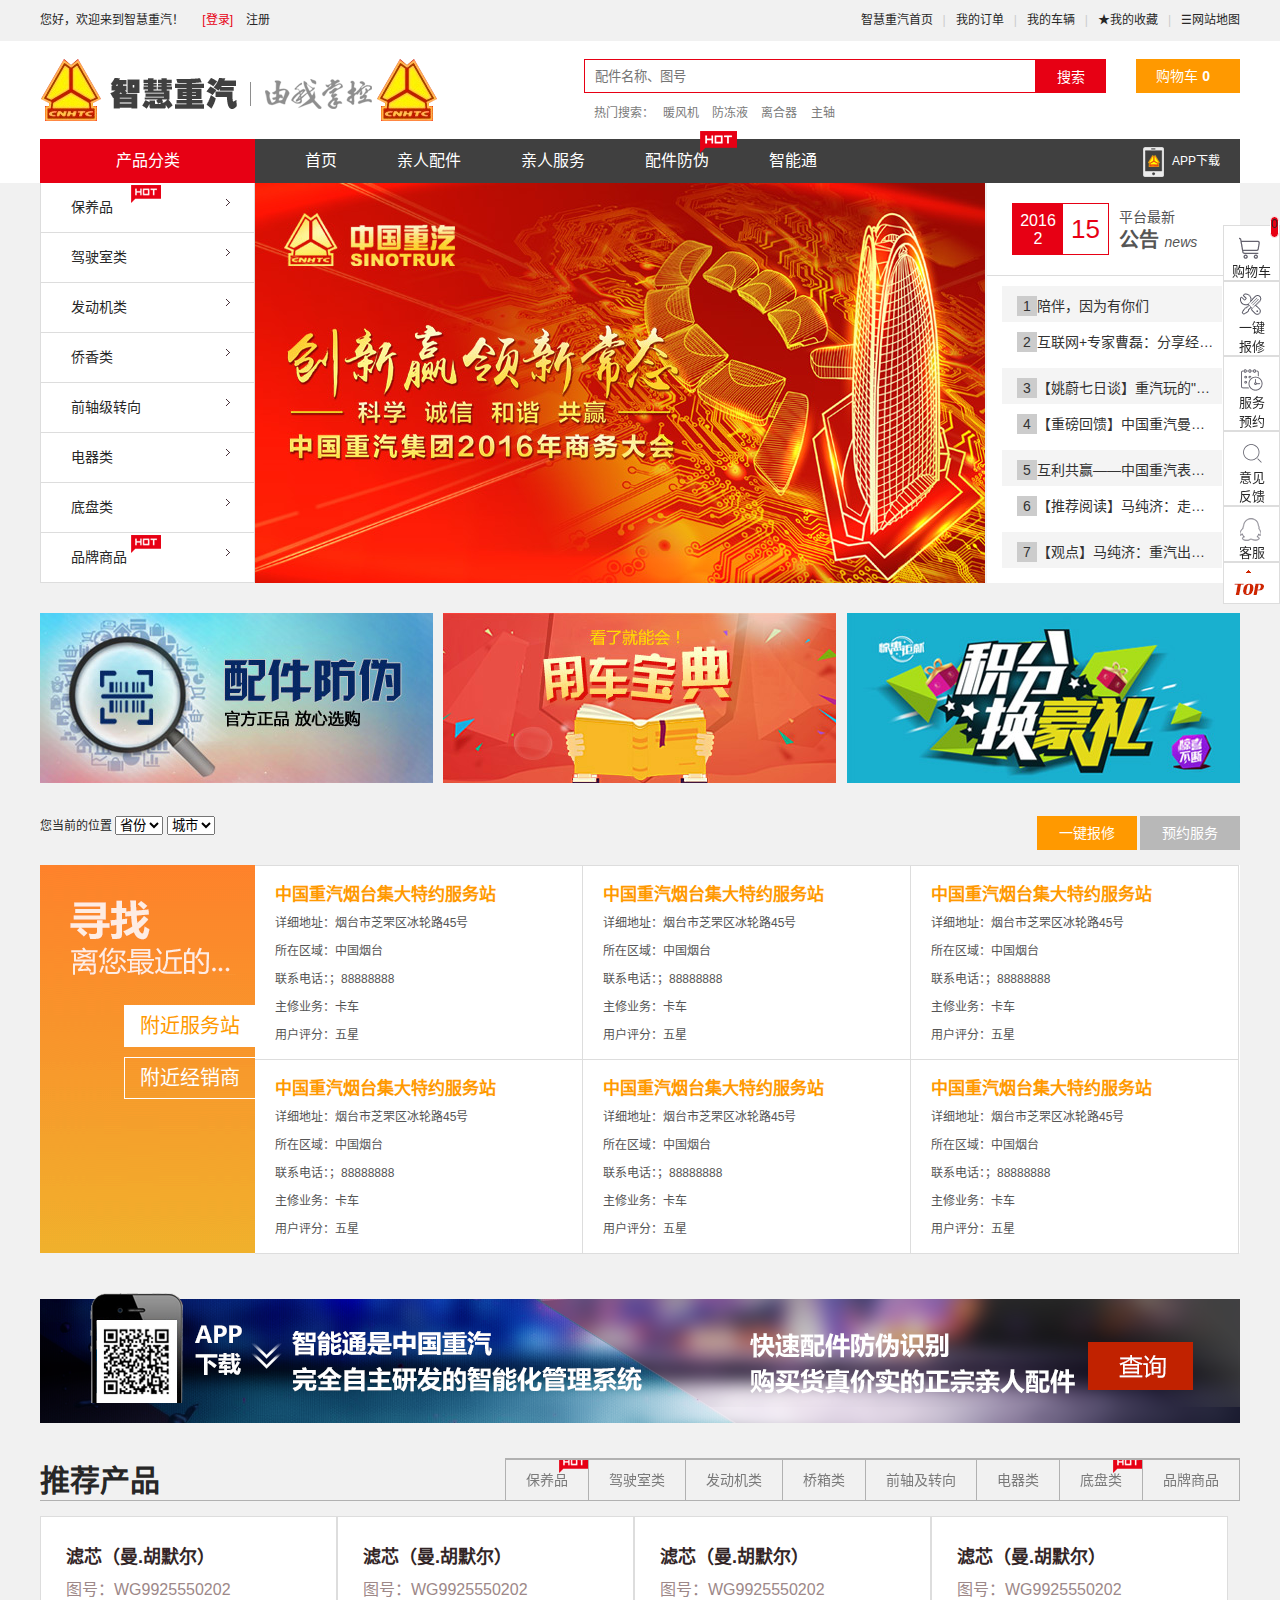
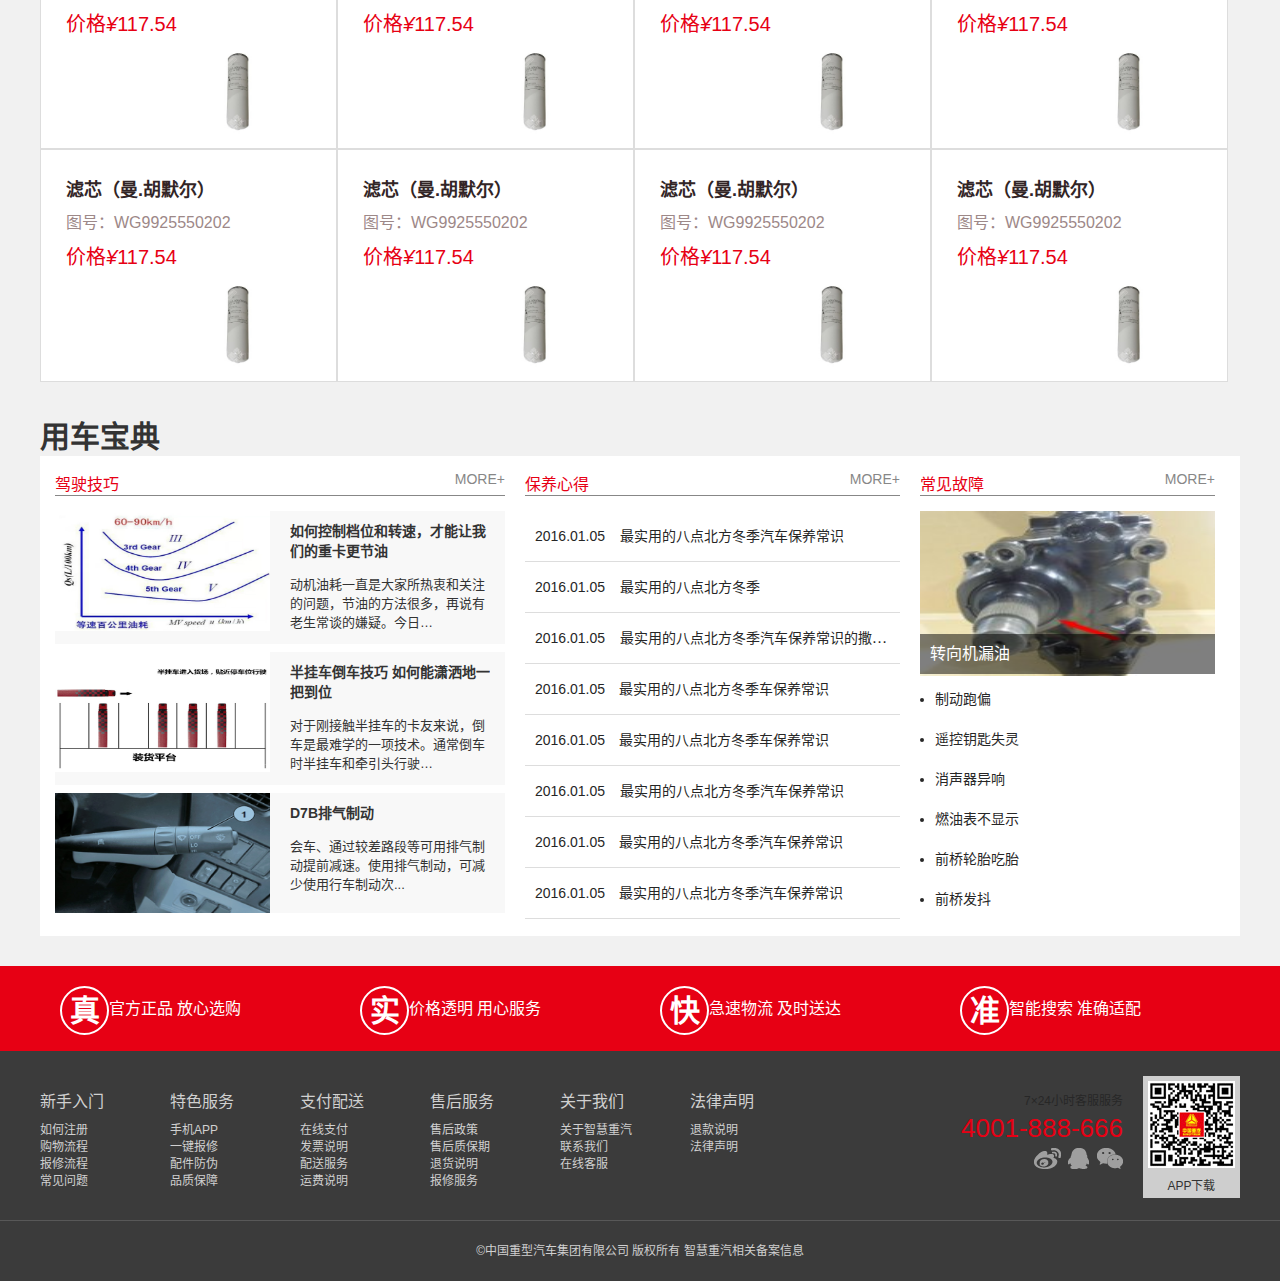
<file: index.html>
<!DOCTYPE html>
<html lang="zh-CN">
<head>
	<meta charset="UTF-8">
	<title>智慧重汽</title>
	<link rel="stylesheet" type="text/css" href="css/style.css">
</head>
<body>
	<div>
		<header id="header">
			<div class="top-bar">
				<div class="wrap-center">
					<div class="top-welcome">
						您好，欢迎来到智慧重汽！
						<!-- 锚点 -->
						<a name="top-maod"></a>
						<a href="登录.html" class="top-login-link">[登录]</a>
						<a href="注册.html" class="top-reg-link">注册</a>
					</div>
					<div class="top-user-nav">
						<ul>
							<li>
								<a href="index.html">智慧重汽首页</a>
							</li>
							<li class="nav-split">|</li>
							<li>
								<a href="#">我的订单</a>
							</li>
							<li class="nav-split">|</li>
							<li>
								<a href="#">我的车辆</a>
							</li>
							<li class="nav-split">|</li>
							<li>
								<a href="#">★我的收藏</a>
							</li>
							<li class="nav-split">|</li>
							<li>
								<a href="#">☰网站地图</a>
							</li>
						</ul>
					</div>	
				</div>
			</div>
			<!-- logo+search -->
			<div class="m-bar">
				<div class="wrap-center m-bar-padding">
					<h1>智慧重汽</h1>
					<div class="top-shopping">
						<a href="#">
							购物车
							<b>0</b>
						</a>
					</div>
					<div class="top-search">
						<div>
							<input type="text" placeholder="配件名称、图号" />
							<input type="button" value="搜索" />
							<div class="clear"></div>
						</div>
						<div class="top-search1">
							热门搜索：
							<a href="#">暖风机</a>
							<a href="#">防冻液</a>
							<a href="#">离合器</a>
							<a href="#">主轴</a>
						</div>
					</div>
					<div class="clear"></div>
				</div>
			</div>
			<!-- 网站导航区 -->
			<div class="b-bar">
				<div class="wrap-center nav-background">
					<div class="product-nav">
						产品分类
					</div>
					<nav>
						<ul>
							<li>
								<a href="index.html">首页</a>
							</li>
							<li>
								<a href="亲人配件.html">亲人配件</a>
							</li>
							<li>
								<a href="#">亲人服务</a>
							</li>
							<li class="hot1">
								<a href="#">
									配件防伪
									<img src="images/hot.png" class="hot1-1">
								</a>
							</li>
							<li>
								<a href="#">智能通</a>
							</li>
						</ul>
					</nav>
					<div class="app-link">
						<a href="#">
							<img src="images/app.png">
							APP下载
						</a>
					</div>
					<div class="clear"></div>
				</div>
			</div>	
		</header>
		<!-- 身体 -->
		<div class="wrap-center">
			<!-- 产品分类、图片轮播、平台新闻 -->
			<div class="main-banner">
				<!-- 产品分类 -->
				<section class="side-product">
					<h1>产品分类</h1>
					<ul>
						<li class="hot2"><a href="保养品.html">
							保养品
							<img src="images/m_hot.png" class="hot2-1">
						</a></li>
						<li><a href="#">驾驶室类</a></li>
						<li><a href="#">发动机类</a></li>
						<li><a href="#">侨香类</a></li>
						<li><a href="#">前轴级转向</a></li>
						<li><a href="#">电器类</a></li>
						<li><a href="#">底盘类</a></li>
						<li class="hot3"><a href="#">
							品牌商品
							<img src="images/m_hot.png" class="hot3-1">
						</a></li>
					</ul>
				</section>
				<!-- 图片轮播 -->
				<div class="banner">
					<div>
						<img src="images/20151201210936_776.jpg">
					</div>
				</div>
				<!-- 平台新闻 -->
				<section class="side-news">
					<h1 class="none">平台公告</h1>
					<div class="wrapper">
						<div class="news-top-date">
							<span class="y-m">
								2016
								<br/>
								2
							</span>
							<span class="d">15</span>
						</div>
						<div class="news-top-lan">
							<span class="t1">
								平台最新
							</span>
							<span class="t2">
								公告
								<em>news</em>
							</span>
						</div>
						<div class="clear"></div>
					</div>
					<div class="news-top-list">
						<ul>
							<li class="a1">
								<a href="#"><span>1</span>陪伴，因为有你们</a>
							</li>
							<li>
								<a href="#"><span>2</span>互联网+专家曹磊：分享经济是下个十年的商业模式</a>
							</li>
							<li class="a1">
								<a href="#"><span>3</span>【姚蔚七日谈】重汽玩的"小把戏"您知道是什么意思吗？“互联网+”之战 只会APP登台！</a>
							</li>
							<li>
								<a href="#"><span>4</span>【重磅回馈】中国重汽曼技术卡车100万公里挑战赛，百万大奖等你拿</a>
							</li>
							<li class="a1">
								<a href="#"><span>5</span>互利共赢——中国重汽表彰2015年度先进营销合作单位（附表彰名单）</a>
							</li>
							<li>
								<a href="#"><span>6</span>【推荐阅读】马纯济：走向全球 铸国之重“汽”</a>
							</li>
							<li class="a1">
								<a href="#"><span>7</span>【观点】马纯济：重汽出口销量占比1/3远不够 未来要过半</a>
							</li>
						</ul>
					</div>
				</section>
				<div class="clear"></div>
			</div>
			<!-- 3张图 -->
			<div class="div-image3">
				<div class="div-image3-1">
					<a href="###"><img src="images/20151217193856_641.jpg"></a>
				</div>
				<div class="div-image3-1">
					<a href="###"><img src="images/20151217193846_822.jpg"></a>
				</div>
				<div class="div-image3-2">
					<a href="###"><img src="images/20151209002939_388.jpg"></a>
				</div>
				<div class="clear"></div>
			</div>
			<!-- 服务站、经销商 -->
			<section class="main-service">
				<h1 class="none">服务站、经销商</h1>
				<div class="top-location">
					<div class="left">
						<span>您当前的位置</span>
						<select>
							<option value="">省份</option>
							<option value="36791"> 山东</option>
						</select>
						<select>
							<option value="">城市</option>
							<option value="">济南</option>
							<option value="">烟台</option>
							<option value="">青岛</option>
							<option value="">潍坊</option>
							<option value=""></option>
							<option value=""></option>
							<option value=""></option>
							<option value=""></option>
							<option value=""></option>
							<option value=""></option>
							<option value=""></option> 
						</select>
					</div>
					<div class="right">
						<a href="#" class="bx">一键报修</a>
						<a href="#" class="yy">预约服务</a>
					</div>
					<div class="clear"></div>
				</div>
				<div class="bottom-service fix">
					<div class="left-tab">
						<ul class="fix"> 
							<li class="cur-tab">附近服务站</li>
							<li>附近经销商</li>
						</ul>
					</div>
					<div class="right-content">
						<div class="tab-service">
							<ul class="fix">
								<li>
									<dl>
										<dt class="title">
											<a href="">中国重汽烟台集大特约服务站</a>
										</dt>
										<dd class="address">详细地址：烟台市芝罘区冰轮路45号</dd>
										<dd>所在区域：中国烟台</dd>
										<dd>联系电话：；88888888</dd>
										<dd>主修业务：卡车</dd>
										<dd>用户评分：五星</dd>
									</dl>
								</li>
								<li>
									<dl>
										<dt class="title">
											<a href="">中国重汽烟台集大特约服务站</a>
										</dt>
										<dd class="address">详细地址：烟台市芝罘区冰轮路45号</dd>
										<dd>所在区域：中国烟台</dd>
										<dd>联系电话：；88888888</dd>
										<dd>主修业务：卡车</dd>
										<dd>用户评分：五星</dd>
									</dl>
								</li>
								<li>
									<dl>
										<dt class="title">
											<a href="">中国重汽烟台集大特约服务站</a>
										</dt>
										<dd class="address">详细地址：烟台市芝罘区冰轮路45号</dd>
										<dd>所在区域：中国烟台</dd>
										<dd>联系电话：；88888888</dd>
										<dd>主修业务：卡车</dd>
										<dd>用户评分：五星</dd>
									</dl>
								</li>
								<li>
									<dl>
										<dt class="title">
											<a href="">中国重汽烟台集大特约服务站</a>
										</dt>
										<dd class="address">详细地址：烟台市芝罘区冰轮路45号</dd>
										<dd>所在区域：中国烟台</dd>
										<dd>联系电话：；88888888</dd>
										<dd>主修业务：卡车</dd>
										<dd>用户评分：五星</dd>
									</dl>
								</li>
								<li>
									<dl>
										<dt class="title">
											<a href="">中国重汽烟台集大特约服务站</a>
										</dt>
										<dd class="address">详细地址：烟台市芝罘区冰轮路45号</dd>
										<dd>所在区域：中国烟台</dd>
										<dd>联系电话：；88888888</dd>
										<dd>主修业务：卡车</dd>
										<dd>用户评分：五星</dd>
									</dl>
								</li>
								<li>
									<dl>
										<dt class="title">
											<a href="">中国重汽烟台集大特约服务站</a>
										</dt>
										<dd class="address">详细地址：烟台市芝罘区冰轮路45号</dd>
										<dd>所在区域：中国烟台</dd>
										<dd>联系电话：；88888888</dd>
										<dd>主修业务：卡车</dd>
										<dd>用户评分：五星</dd>
									</dl>
								</li>
							</ul>
						</div>
						<div class="tab-jxs none"></div>
					</div>
				</div>
				<div style="margin-top: 40px;">
					<a href="#"><img src="images/index_cxban.png"></a>
				</div>
			</section>
			<!-- 推荐产品 -->
			<section class="tuijian">
				<div class="fix tuijian1">
					<h1 class="tuijian1-1">推荐产品</h1>
					<div class="tuijian1-2">
						<ul>
							<li><a href="#">保养品<img src="images/m_hot.png"></a></li>
							<li><a href="#">驾驶室类</a></li>
							<li><a href="#">发动机类</a></li>
							<li><a href="#">桥箱类</a></li>
							<li><a href="#">前轴及转向</a></li>
							<li><a href="#">电器类</a></li>
							<li><a href="#">底盘类<img src="images/m_hot.png"></a></li>
							<li class="tuijian1-2-1"><a href="#">品牌商品</a></li>
						</ul>
					</div>
				</div>
				<div class="tj-list">
					<ul class="fix">
						<li>
							<a href="#">
								<dl>
									<dd class="dd1"><span>滤芯（曼.胡默尔）</span></dd>
									<dd class="dd2">图号：WG9925550202</dd>
									<dd class="dd3">价格<em>¥</em>117.54</dd>
									<dt>
										<img src="images/wg9925550202-0.jpg">
									</dt>
								</dl>
							</a>
						</li>
						<li>
							<a href="#">
								<dl>
									<dd class="dd1"><span>滤芯（曼.胡默尔）</span></dd>
									<dd class="dd2">图号：WG9925550202</dd>
									<dd class="dd3">价格<em>¥</em>117.54</dd>
									<dt>
										<img src="images/wg9925550202-0.jpg">
									</dt>
								</dl>
							</a>
						</li>
						<li>
							<a href="#">
								<dl>
									<dd class="dd1"><span>滤芯（曼.胡默尔）</span></dd>
									<dd class="dd2">图号：WG9925550202</dd>
									<dd class="dd3">价格<em>¥</em>117.54</dd>
									<dt>
										<img src="images/wg9925550202-0.jpg">
									</dt>
								</dl>
							</a>
						</li>
						<li>
							<a href="#">
								<dl>
									<dd class="dd1"><span>滤芯（曼.胡默尔）</span></dd>
									<dd class="dd2">图号：WG9925550202</dd>
									<dd class="dd3">价格<em>¥</em>117.54</dd>
									<dt>
										<img src="images/wg9925550202-0.jpg">
									</dt>
								</dl>
							</a>
						</li>
						<li>
							<a href="#">
								<dl>
									<dd class="dd1"><span>滤芯（曼.胡默尔）</span></dd>
									<dd class="dd2">图号：WG9925550202</dd>
									<dd class="dd3">价格<em>¥</em>117.54</dd>
									<dt>
										<img src="images/wg9925550202-0.jpg">
									</dt>
								</dl>
							</a>
						</li>
						<li>
							<a href="#">
								<dl>
									<dd class="dd1"><span>滤芯（曼.胡默尔）</span></dd>
									<dd class="dd2">图号：WG9925550202</dd>
									<dd class="dd3">价格<em>¥</em>117.54</dd>
									<dt>
										<img src="images/wg9925550202-0.jpg">
									</dt>
								</dl>
							</a>
						</li>
						<li>
							<a href="#">
								<dl>
									<dd class="dd1"><span>滤芯（曼.胡默尔）</span></dd>
									<dd class="dd2">图号：WG9925550202</dd>
									<dd class="dd3">价格<em>¥</em>117.54</dd>
									<dt>
										<img src="images/wg9925550202-0.jpg">
									</dt>
								</dl>
							</a>
						</li>
						<li>
							<a href="#">
								<dl>
									<dd class="dd1"><span>滤芯（曼.胡默尔）</span></dd>
									<dd class="dd2">图号：WG9925550202</dd>
									<dd class="dd3">价格<em>¥</em>117.54</dd>
									<dt>
										<img src="images/wg9925550202-0.jpg">
									</dt>
								</dl>
							</a>
						</li>
					</ul>
				</div>
			</section>
			<!-- 用车宝典 -->
			<section class="main-bd">
					<h1><a href="#">用车宝典</a></h1>
					<div class="fix bd-bg">
						<div class="col1">
							<div class="fix title">
								<span>
									<a href="#" class="first">驾驶技巧</a>
								</span>
								<span>
									<a href="#" class="more">MORE+</a>
								</span>
							</div>
							<div class="col-list">
								<ul>
									<li>
										<a href="#">
											<figure>
												<img src="images/20160303150237_666.jpg">
												<figcaption>
													<h2>如何控制档位和转速，才能让我们的重卡更节油</h2>
													<p>动机油耗一直是大家所热衷和关注的问题，节油的方法很多，再说有老生常谈的嫌疑。今日…</p>
												</figcaption>
											</figure>
										</a>
									</li>
									<li>
										<a href="#">
											<figure>
												<img src="images/20160303145626_168.jpg">
												<figcaption>
													<h2>半挂车倒车技巧 如何能潇洒地一把到位</h2>
													<p>对于刚接触半挂车的卡友来说，倒车是最难学的一项技术。通常倒车时半挂车和牵引头行驶…</p>
												</figcaption>
											</figure>
										</a>
									</li>
									<li>
										<a href="#">
											<figure>
												<img src="images/20160303145439_225.jpg">
												<figcaption>
													<h2>D7B排气制动 </h2>
													<p>会车、通过较差路段等可用排气制动提前减速。使用排气制动，可减少使用行车制动次...</p>
												</figcaption>
											</figure>
										</a>
									</li>
								</ul>
							</div>
						</div>
						<div class="col2">
							<div class="col2-1 fix">
								<span>
									<a href="#" class="col2-2">保养心得</a>
								</span>
								<span>
									<a href="#" class="col2-3">MORE+</a>
								</span>
							</div>
							<ul>	
								<li>
									<a href="">
										<span>2016.01.05</span>
										<span>最实用的八点北方冬季汽车保养常识</span>
									</a>
								</li>
								<li>
									<a href="">
										<span>2016.01.05</span> 
										<span>最实用的八点北方冬季<span>
									</a>
								</li>
								<li>
									<a href="">
										<span>2016.01.05</span>
								 		<span>最实用的八点北方冬季汽车保养常识的撒打算打算</span>
									</a>
								 </li>
								<li>
									<a href="">
										<span>2016.01.05 </span>
										<span>最实用的八点北方冬季车保养常识</span>
									</a>
								</li>
								<li>
									<a href="">
										<span>2016.01.05 </span>
										<span>最实用的八点北方冬季车保养常识</span>
									</a>
								</li>
								<li>
									<a href="">
										<span>2016.01.05</span> 
										<span>最实用的八点北方冬季汽车保养常识</span>
									</a>
								</li>
								<li>
									<a href="">
										<span>2016.01.05 </span>
										<span>最实用的八点北方冬季汽车保养常识</span>
									</a>
								</li>
								<li>
									<a href="">
										<span>2016.01.05 </span>
										<span>最实用的八点北方冬季汽车保养常识</span>
									</a>
								</li>
							</ul>
						</div>
						<div class="col3">
							<div class="fix col3-1">
								<span>
									<a href="#" class="col3-2">常见故障</a>
								</span>
								<span>
									<a href="#" class="col3-3">MORE+</a>
								</span>
							</div>
							<div>
								<div class="col3-4">
									<img src="images/20160303101658_565.jpg" class="img">
									<div class="col3-5">转向机漏油</div>
								</div>
								<ul>
									<li>
										<a href="#">制动跑偏</a>
									</li>
									<li>
										<a href="#">遥控钥匙失灵</a>
									</li>
									<li>
										<a href="#">消声器异响</a>
									</li>
									<li>
										<a href="#">燃油表不显示</a>
									</li>
									<li>
										<a href="#">前桥轮胎吃胎</a>
									</li>
									<li>
										<a href="#">前桥发抖</a>
									</li>
								</ul>
							</div>
						</div>
					</div>
			</section>
		</div>
		<footer id="footer">
			<div class="footer-top1 wrap-center">
				<div class="footer-top1-1">
					<ul>
						<li>
							<span>真</span>
							官方正品&nbsp;放心选购
						</li>
						<li>
							<span>实</span>
							价格透明&nbsp;用心服务
						</li>
						<li>
							<span>快</span>
							急速物流&nbsp;及时送达
						</li>
						<li>
							<span>准</span>
							智能搜索&nbsp;准确适配
						</li>
					</ul>
				</div>
			</div>
			<div class="foot-center">
				<div class="wrap-center">
					<div class="foot-left">
		                <dl>
		                    <dt>
		                        <a href="#" target="_blank">新手入门</a>
		                    </dt>
		                    <dd>
		                        <a href="#" target="_blank">如何注册</a>
		                    </dd>
		                    <dd>
		                        <a href="#" target="_blank">购物流程</a>
		                    </dd>
		                    <dd>
		                        <a href="#" target="_blank">报修流程</a>
		                    </dd>
		                    <dd>
		                        <a href="#" target="_blank">常见问题</a>
		                    </dd>
		                </dl>
		                <dl>
		                    <dt>
		                        <a href="#" target="_blank">特色服务</a>
		                    </dt>
		                    <dd>
		                        <a href="#" target="_blank">手机APP</a>
		                    </dd>
		                    <dd>
		                        <a href="#" target="_blank">一键报修</a>
		                    </dd>
		                    <dd>
		                        <a href="#" target="_blank">配件防伪</a>
		                    </dd>
		                    <dd>
		                        <a href="#" target="_blank">品质保障</a>
		                    </dd>
		                </dl>
		                <dl>
		                    <dt>
		                        <a href="#" target="_blank">支付配送</a>
		                    </dt>
		                    <dd>
		                        <a href="/#" target="_blank">在线支付</a>
		                    </dd>
		                    <dd>
		                        <a href="#" target="_blank">发票说明</a>
		                    </dd>
		                    <dd>
		                        <a href="#" target="_blank">配送服务</a>
		                    </dd>
		                    <dd>
		                        <a href="#" target="_blank">运费说明</a>
		                    </dd>
		                </dl>
		                <dl>
		                    <dt>
		                        <a href="#" target="_blank">售后服务</a>
		                    </dt>
		                    <dd>
		                        <a href="#" target="_blank">售后政策</a>
		                    </dd>
		                    <dd>
		                        <a href="#" target="_blank">售后质保期</a>
		                    </dd>
		                    <dd>
		                        <a href="#" target="_blank">退货说明</a>
		                    </dd>
		                    <dd>
		                        <a href="#" target="_blank">报修服务</a>
		                    </dd>
		                </dl>
		                <dl>
		                    <dt>
		                        <a href="#" target="_blank">关于我们</a>
		                    </dt>
		                    <dd>
		                        <a href="#" target="_blank">关于智慧重汽</a>
		                    </dd>
		                    <dd>
		                        <a href="#" target="_blank">联系我们</a>
		                    </dd>
		                    <dd>
		                        <a href="#" target="_blank">在线客服</a>
		                    </dd>
		                </dl>
		                <dl>
		                    <dt>
		                        <a href="#" target="_blank">法律声明</a>
		                    </dt>
		                    <dd>
		                        <a href="#" target="_blank">退款说明</a>
		                    </dd>
		                    <dd>
		                        <a href="#" target="_blank">法律声明</a>
		                    </dd>
		                </dl>
	            	</div>
	            	 <figure class="foot-right">
		            		<img src="images/20151202173651_582.jpg">
		            		<figcaption>APP下载</figcaption>
		            </figure>
		            <div class="foot-link">
		             	<div class="yy-title">7×24小时客服服务</div>
		            	<div class="foth-tel">4001-888-666</div>
		            	<div class="qq">
		            		<a href="#">
		            			<img src="images/share_ico.png"></div>
		            		</a>
		            </div> 
		            <div class="clear"></div>
				</div>
			</div>
			<div class="foot-bottom">
				<div class="wrap-center">
					<a href="#">©中国重型汽车集团有限公司</a>
	        	 	版权所有 智慧重汽相关备案信息
				</div>
			</div>
		</footer>
	</div>
	<div class="fixed-right">
		<ul>
			<li>
				<a href="#">
					<div class="shopping-1">0</div>
					<span class="shopping"></span>
					<b>购物车</b>
				</a>
			</li>
			<li>
				<a href="">
					<span class="bx"></span>
					<b>一键<br/>报修</b>
				</a>
			</li>
			<li>
				<a href="#">
					<span class="yy"></span>
					<b>服务<br/>预约</b>
				</a>
			</li>
			<li>
				<a href="#">
					<span class="yj"></span>
					<b>意见<br/>反馈</b>
				</a>
			</li>
			<li>
				<a href="#">
					<span class="kf"></span>
					<b>客服</b>
				</a>
			</li>
			<li class="hover1">
				<a href="#top-maod">
						<div class="top"></div>
				</a>
			</li>
		</ul>
	</div>
</body>
</html>
</file>
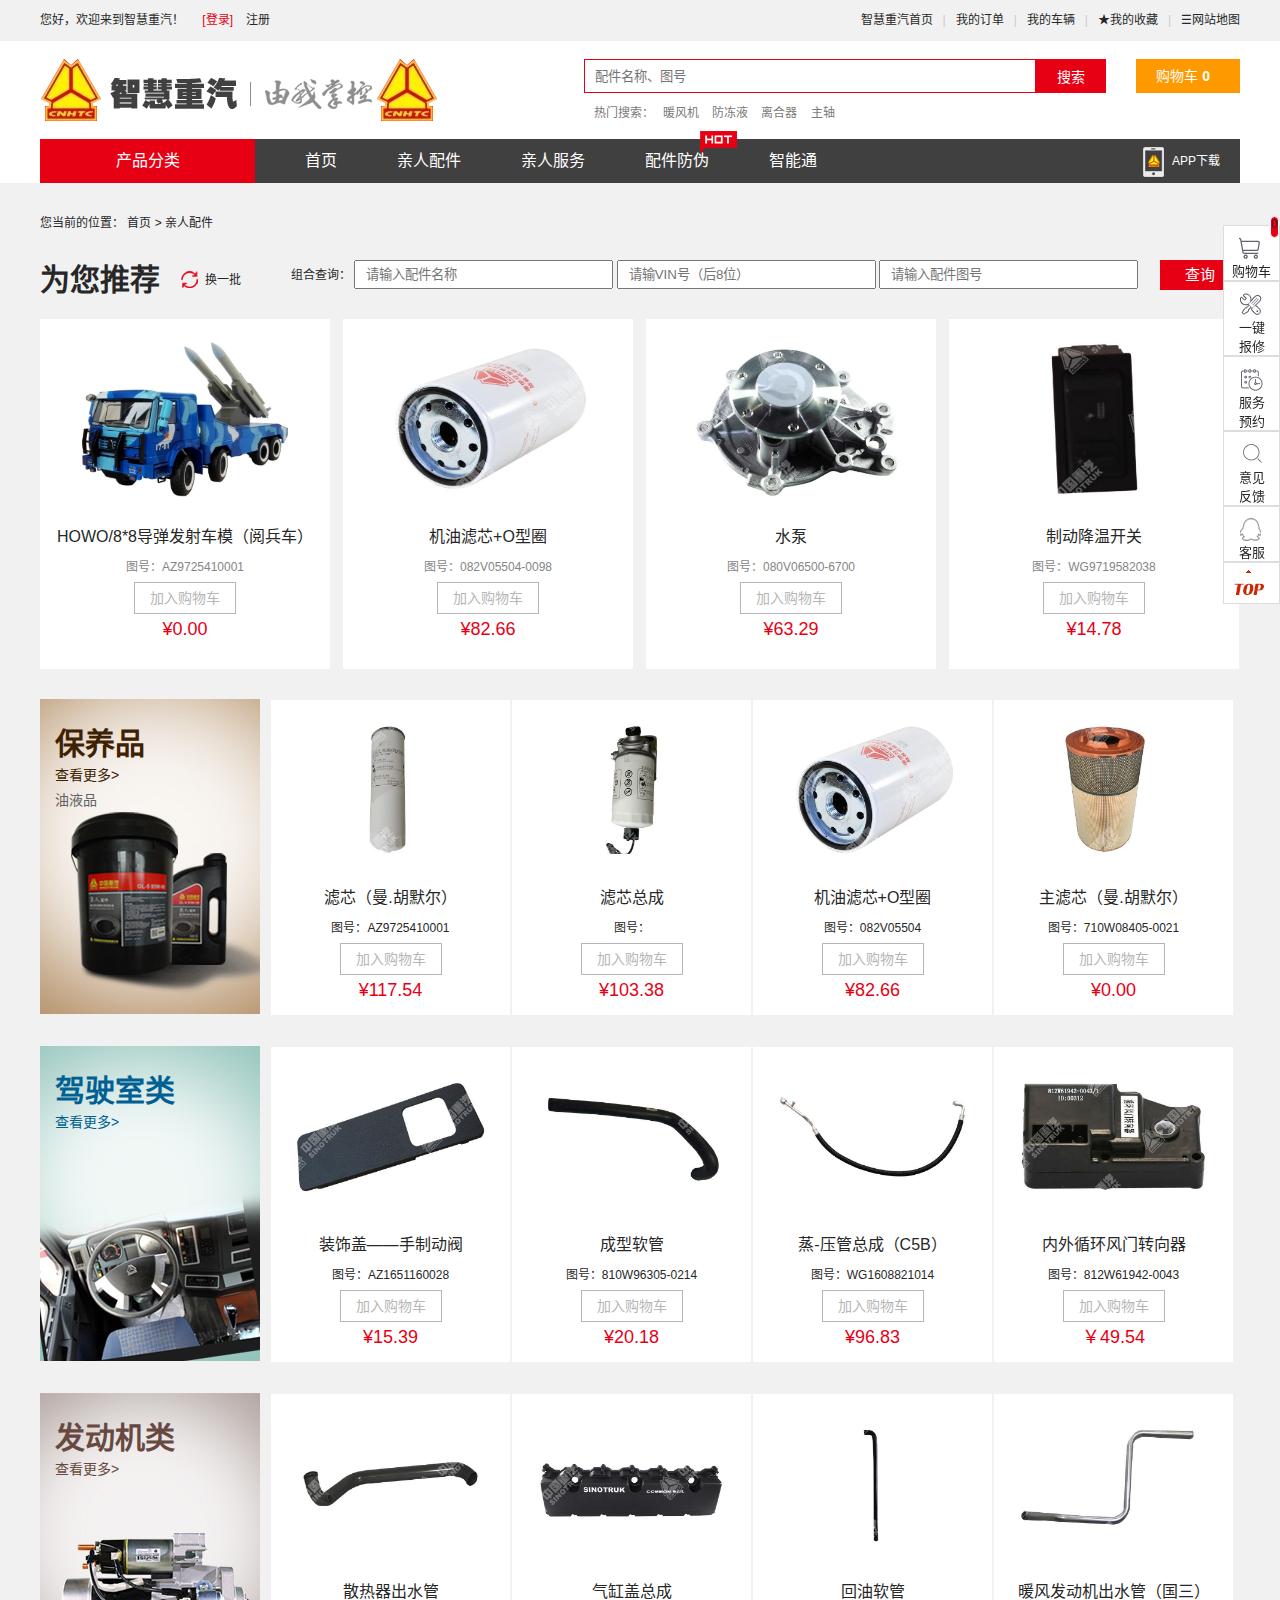
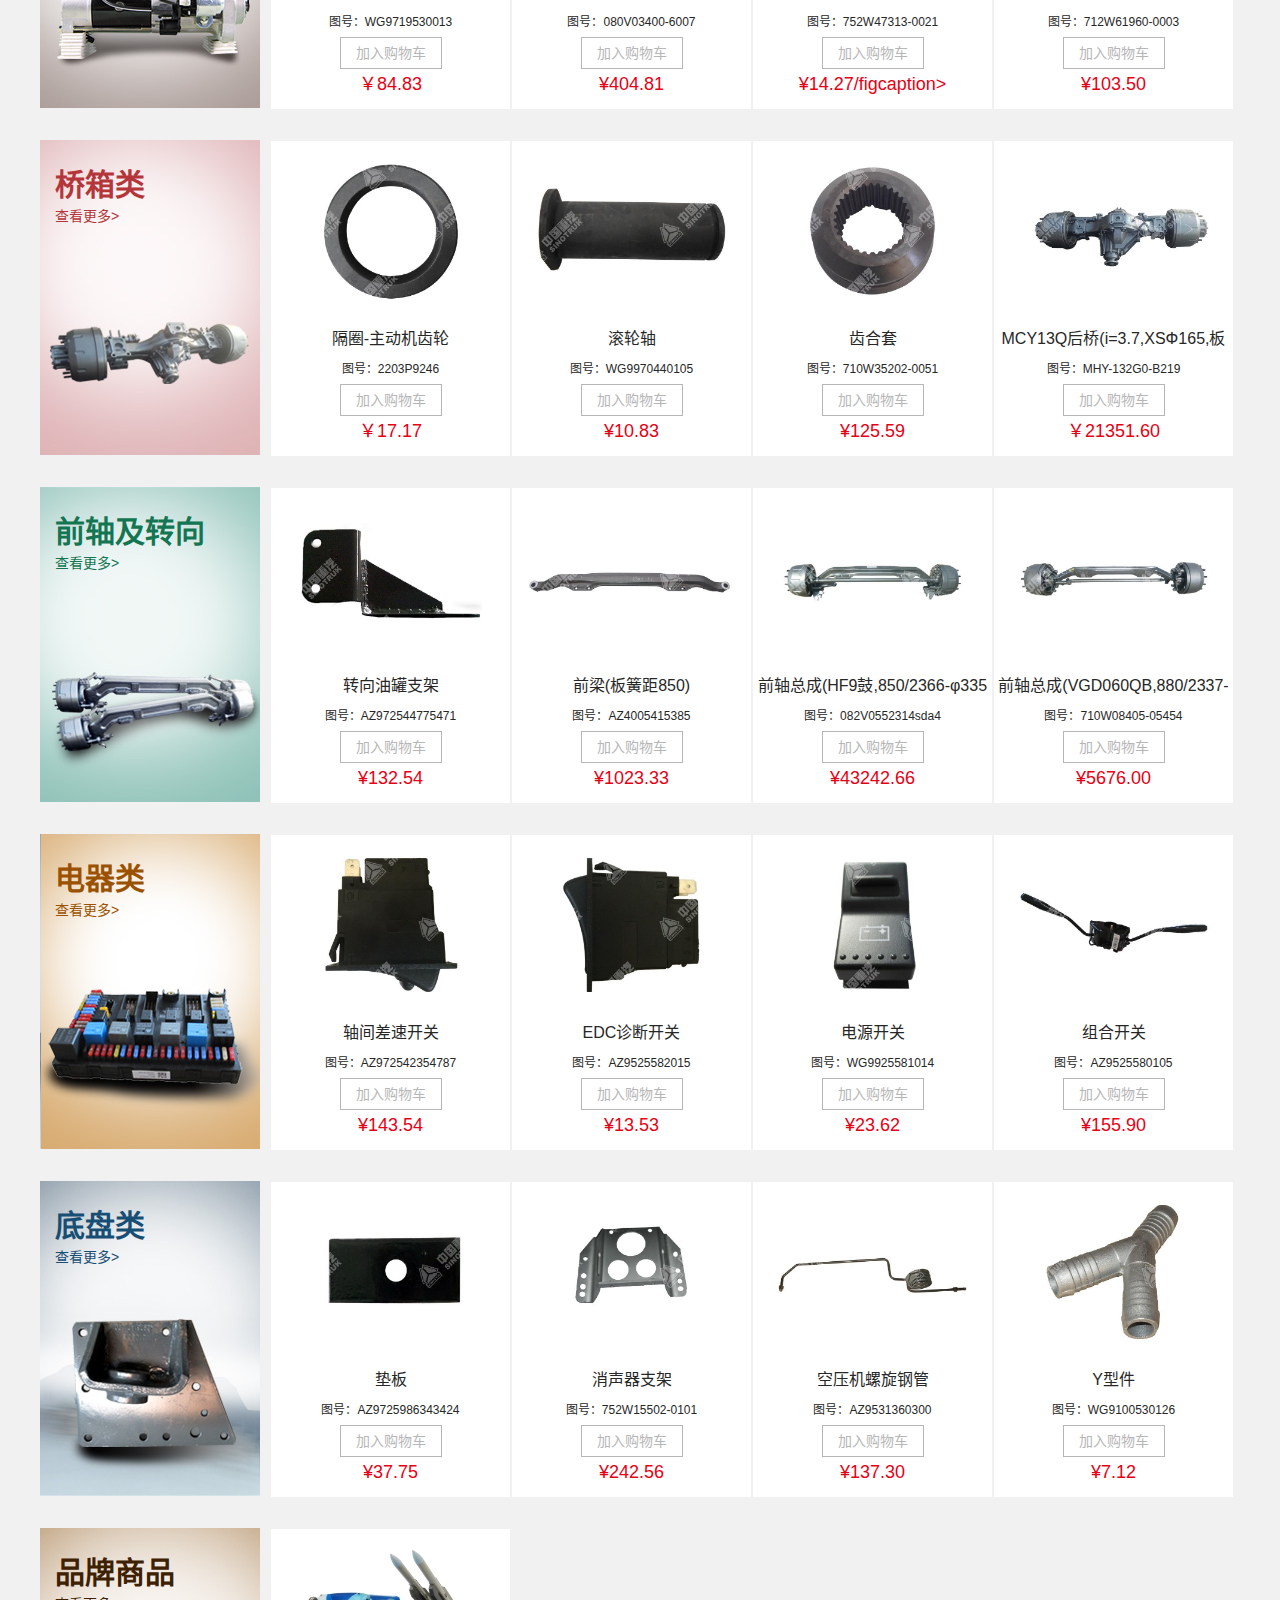
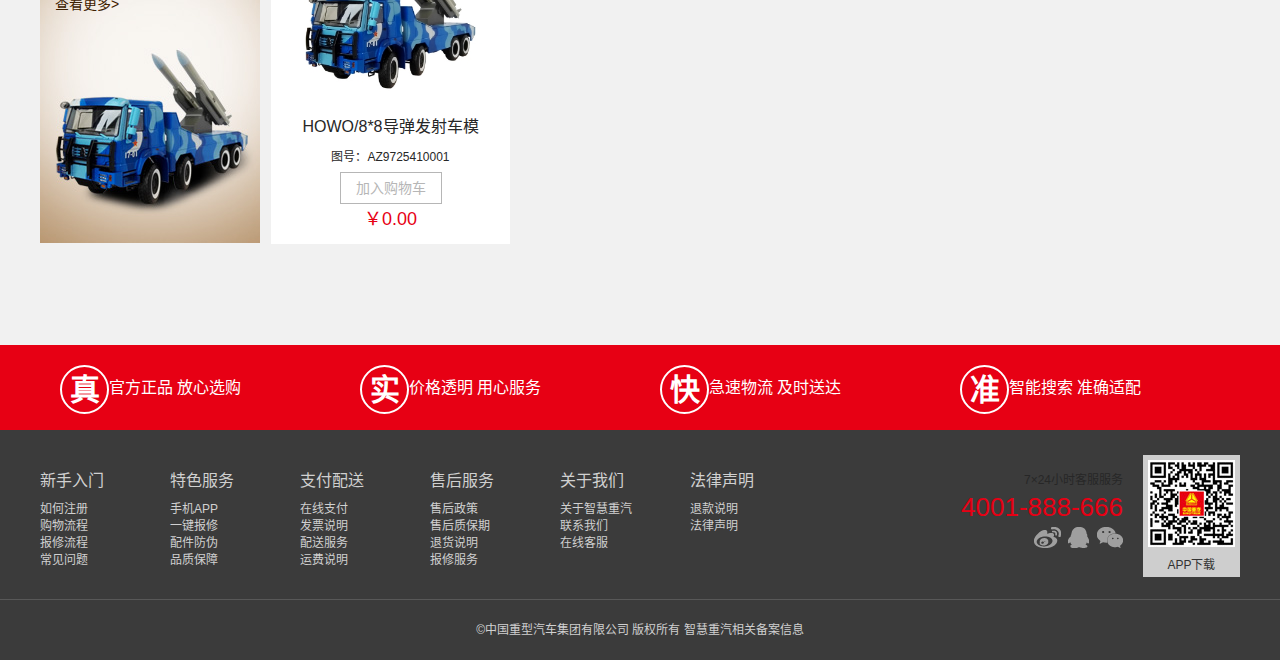
<file: 亲人配件.html>
<!DOCTYPE html>
<html lang="zh-CN">
<head>
	<meta charset="UTF-8">
	<title>亲人配件</title>
	<link rel="stylesheet" type="text/css" href="css/亲人配件.css">
	<!-- <link rel="icon" type="image/x-icon" href="E:/课堂/项目/images/QQ图片20151231140808.gif"> -->
</head>
<body>
	<div>
		<!-- 头部 -->
		<header id="header">
			<div class="top-bar">
				<div class="wrap-center">
					<div class="top-welcome">
						您好，欢迎来到智慧重汽！
						<!-- 锚点 -->
						<a name="top-maod"></a>
						<a href="登录.html" class="top-login-link">[登录]</a>
						<a href="注册.html" class="top-reg-link">注册</a>
					</div>
					<div class="top-user-nav">
						<ul>
							<li>
								<a href="index.html">智慧重汽首页</a>
							</li>
							<li class="nav-split">|</li>
							<li>
								<a href="#">我的订单</a>
							</li>
							<li class="nav-split">|</li>
							<li>
								<a href="#">我的车辆</a>
							</li>
							<li class="nav-split">|</li>
							<li>
								<a href="#">★我的收藏</a>
							</li>
							<li class="nav-split">|</li>
							<li>
								<a href="#">☰网站地图</a>
							</li>
						</ul>
					</div>	
				</div>
			</div>
			<!-- logo+search -->
			<div class="m-bar">
				<div class="wrap-center m-bar-padding">
					<h1>智慧重汽</h1>
					<div class="top-shopping">
						<a href="#">
							购物车
							<b>0</b>
						</a>
					</div>
					<div class="top-search">
						<div>
							<input type="text" placeholder="配件名称、图号" />
							<input type="button" value="搜索" />
							<div class="clear"></div>
						</div>
						<div class="top-search1">
							热门搜索：
							<a href="#">暖风机</a>
							<a href="#">防冻液</a>
							<a href="#">离合器</a>
							<a href="#">主轴</a>
						</div>
					</div>
					<div class="clear"></div>
				</div>
			</div>
			<!-- 网站导航区 -->
			<div class="b-bar">
				<div class="wrap-center nav-background">
					<div class="product-nav">
						产品分类
					</div>
					<nav>
						<ul>
							<li>
								<a href="index.html">首页</a>
							</li>
							<li>
								<a href="亲人配件.html">亲人配件</a>
							</li>
							<li>
								<a href="#">亲人服务</a>
							</li>
							<li class="hot1">
								<a href="#">
									配件防伪
									<img src="images/hot.png" class="hot1-1">
								</a>
							</li>
							<li>
								<a href="#">智能通</a>
							</li>
						</ul>
					</nav>
					<div class="app-link">
						<a href="#">
							<img src="images/app.png">
							APP下载
						</a>
					</div>
					<div class="clear"></div>
				</div>
			</div>	
		</header>
		<!-- 身体部分 -->
		<div class="wrap-center body">
			<div class="body-wz">
				您当前的位置：
				<a href="index.html">首页</a>  
				> 亲人配件
			</div>
			<!-- 为您推荐 -->
			<div class="tuij fix">
				<div class="h1"><h1>为您推荐</h1></div>
				<div class="shuax">
					<a href="#">
						<span class="img"></span>
						<span>换一批</span>
					</a>
				</div>
				<div class="input">
					<span>组合查询：</span>
					<input type="text" name="name" placeholder="请输入配件名称" />
					<input type="text" name="name" placeholder="请输VIN号（后8位）"/>
					<input type="text" name="name" placeholder="请输入配件图号"/>
				</div>
				<div class="chax">
					<a href="#">查询</a>
				</div>
			</div>
			<!-- 4张图 -->
			<div class="tjt">
				<ul class="fix">
					<li>
						<figure>
							<img src="images/20151208143007_336.jpg">
							<figcaption>
								<a href="#" class="figcaption-1">HOWO/8*8导弹发射车模（阅兵车）</a>
							</figcaption>
							<figcaption class="figcaption-2">图号：AZ9725410001</figcaption>
							<figcaption>
								<a href="#" class="figcaption-3">加入购物车</a>
							</figcaption>
							<figcaption class="figcaption-4">¥0.00</figcaption>
						</figure>
					</li>
					<li>
						<figure>
							<img src="images/082v05504-0098-0.jpg">
							<figcaption>
								<a href="#" class="figcaption-1">机油滤芯+O型圈</a>
							</figcaption>
							<figcaption  class="figcaption-2">图号：082V05504-0098</figcaption>
							<figcaption>
								<a href="#" class="figcaption-3">加入购物车</a>
							</figcaption>
							<figcaption class="figcaption-4">¥82.66</figcaption>
						</figure>
					</li>
					<li>
						<figure>
							<img src="images/080v06500-6700-0.jpg">
							<figcaption>
								<a href="#" class="figcaption-1">水泵</a>
							</figcaption>
							<figcaption class="figcaption-2">图号：080V06500-6700 </figcaption>
							<figcaption>
								<a href="#" class="figcaption-3">加入购物车</a>
							</figcaption>
							<figcaption class="figcaption-4">¥63.29</figcaption>
						</figure>
					</li>
					<li class="li-1">
						<figure>
							<img src="images/wg9719582038-0.jpg">
							<figcaption>
								<a href="#" class="figcaption-1">制动降温开关</a>
							</figcaption>
							<figcaption class="figcaption-2">图号：WG9719582038 </figcaption>
							<figcaption>
								<a href="#" class="figcaption-3">加入购物车</a>
							</figcaption>
							<figcaption class="figcaption-4">¥14.78</figcaption>
						</figure>
					</li>
				</ul>
			</div>
			<!-- 保养品 -->
			<div class="baoyangp fix">
				<figure class="body-img">
					<img src="images/20151217162151_675.jpg">
					<h1>保养品</h1>
					<figcaption>
						<a href="###" class="body-img-1">查看更多></a>
					</figcaption>
					<figcaption>
						<a href="###" class="body-img-2">油液品</a>
					</figcaption>
				</figure>
				<ul>
					<li>
						<figure>
							<img src="images/wg9925550202-0.jpg">
							<figcaption>
								<a href="###" class="figcaption-1-1">滤芯（曼.胡默尔）</a>
							</figcaption>
							<figcaption class="figcaption-2-1">图号：AZ9725410001</figcaption>
							<figcaption>
								<a href="###" class="figcaption-3-1">加入购物车</a>
							</figcaption>
							<figcaption class="figcaption-4-1">¥117.54</figcaption>
						</figure>
					</li>
					<li>
						<figure>
							<img src="images/wg9725551311-0.jpg">
							<figcaption>
								<a href="###" class="figcaption-1-1">滤芯总成</a>
							</figcaption>
							<figcaption class="figcaption-2-1">图号：</figcaption>
							<figcaption>
								<a href="###" class="figcaption-3-1">加入购物车</a>
							</figcaption>
							<figcaption class="figcaption-4-1">¥103.38</figcaption>
						</figure>
					</li>
					<li>
						<figure>
							<img src="images/082v05504-0098-0.jpg">
							<figcaption>
								<a href="###" class="figcaption-1-1">机油滤芯+O型圈</a>
							</figcaption>
							<figcaption class="figcaption-2-1">图号：082V05504</figcaption>
							<figcaption>
								<a href="###" class="figcaption-3-1">加入购物车</a>
							</figcaption>
							<figcaption class="figcaption-4-1">¥82.66</figcaption>
						</figure>
					</li>
					<li>
						<figure>
							<img src="images/710w08405-0021-0.jpg">
							<figcaption>
								<a href="###" class="figcaption-1-1">主滤芯（曼.胡默尔）</a>
							</figcaption>
							<figcaption class="figcaption-2-1">图号：710W08405-0021</figcaption>
							<figcaption>
								<a href="###" class="figcaption-3-1">加入购物车</a>
							</figcaption>
							<figcaption class="figcaption-4-1">¥0.00</figcaption>
						</figure>
					</li>
				</ul>
			</div>
			<!-- 驾驶室类 -->
			<div class="jiashi fix">
				<figure class="body-img-a">
					<img src="images/20151217162544_181.jpg">
					<h1>驾驶室类</h1>
					<figcaption>
						<a href="###" class="body-img-1-a">查看更多></a>
					</figcaption>
				</figure>
				<ul>
					<li>
						<figure>
							<img src="images/az1651160028-0.jpg">
							<figcaption>
								<a href="###" class="figcaption-1-1">装饰盖——手制动阀</a>
							</figcaption>
							<figcaption class="figcaption-2-1">图号：AZ1651160028 </figcaption>
							<figcaption>
								<a href="###" class="figcaption-3-1">加入购物车</a>
							</figcaption>
							<figcaption class="figcaption-4-1">¥15.39</figcaption>
						</figure>
					</li>
					<li>
						<figure>
							<img src="images/810w96305-0214-0.jpg">
							<figcaption>
								<a href="###" class="figcaption-1-1">成型软管</a>
							</figcaption>
							<figcaption class="figcaption-2-1">图号：810W96305-0214  </figcaption>
							<figcaption>
								<a href="###" class="figcaption-3-1">加入购物车</a>
							</figcaption>
							<figcaption class="figcaption-4-1">¥20.18</figcaption>
						</figure>
					</li>
					<li>
						<figure>
							<img src="images/wg1608821014-0.jpg">
							<figcaption>
								<a href="###" class="figcaption-1-1">蒸-压管总成（C5B）</a>
							</figcaption>
							<figcaption class="figcaption-2-1">图号：WG1608821014 </figcaption>
							<figcaption>
								<a href="###" class="figcaption-3-1">加入购物车</a>
							</figcaption>
							<figcaption class="figcaption-4-1">¥96.83</figcaption>
						</figure>
					</li>
					<li>
						<figure>
							<img src="images/812w61942-0043-0.jpg">
							<figcaption>
								<a href="###" class="figcaption-1-1">内外循环风门转向器</a>
							</figcaption>
							<figcaption class="figcaption-2-1">图号：812W61942-0043 </figcaption>
							<figcaption>
								<a href="###" class="figcaption-3-1">加入购物车</a>
							</figcaption>
							<figcaption class="figcaption-4-1">￥49.54 </figcaption>
						</figure>
					</li>
				</ul>
			</div>
			<!-- 发动机类 -->
			<div class="fadongj fix">
				<figure class="body-img-b">
					<img src="images/20151217163340_982.jpg">
					<h1>发动机类</h1>
					<figcaption>
						<a href="###" class="body-img-1-b">查看更多></a>
					</figcaption>
				</figure>
				<ul>
					<li>
						<figure>
							<img src="images/wg9719530013-0.jpg">
							<figcaption>
								<a href="###" class="figcaption-1-1">散热器出水管</a>
							</figcaption>
							<figcaption class="figcaption-2-1">图号：WG9719530013 </figcaption>
							<figcaption>
								<a href="###" class="figcaption-3-1">加入购物车</a>
							</figcaption>
							<figcaption class="figcaption-4-1">￥84.83 </figcaption>
						</figure>
					</li>
					<li>
						<figure>
							<img src="images/080v03400-6007-0.jpg">
							<figcaption>
								<a href="###" class="figcaption-1-1">气缸盖总成</a>
							</figcaption>
							<figcaption class="figcaption-2-1">图号：080V03400-6007</figcaption>
							<figcaption>
								<a href="###" class="figcaption-3-1">加入购物车</a>
							</figcaption>
							<figcaption class="figcaption-4-1">¥404.81</figcaption>
						</figure>
					</li>
					<li>
						<figure>
							<img src="images/752w47313-0021-0.jpg">
							<figcaption>
								<a href="###" class="figcaption-1-1">回油软管</a>
							</figcaption>
							<figcaption class="figcaption-2-1">图号：752W47313-0021</figcaption>
							<figcaption>
								<a href="###" class="figcaption-3-1">加入购物车</a>
							</figcaption>
							<figcaption class="figcaption-4-1">¥14.27/figcaption>
						</figure>
					</li>
					<li>
						<figure>
							<img src="images/712w61960-0003-0.jpg">
							<figcaption>
								<a href="###" class="figcaption-1-1">暖风发动机出水管（国三）</a>
							</figcaption>
							<figcaption class="figcaption-2-1">图号：712W61960-0003 </figcaption>
							<figcaption>
								<a href="###" class="figcaption-3-1">加入购物车</a>
							</figcaption>
							<figcaption class="figcaption-4-1">¥103.50</figcaption>
						</figure>
					</li>
				</ul>
			</div>
			<!-- 桥箱类 -->
			<div class="qiaoxiang fix">
				<figure class="body-img-c">
					<img src="images/20151217163511_168.jpg">
					<h1>桥箱类</h1>
					<figcaption>
						<a href="###" class="body-img-1-c">查看更多></a>
					</figcaption>
				</figure>
				<ul>
					<li>
						<figure>
							<img src="images/2203p9246-0.jpg">
							<figcaption>
								<a href="###" class="figcaption-1-1">隔圈-主动机齿轮</a>
							</figcaption>
							<figcaption class="figcaption-2-1">图号：2203P9246 </figcaption>
							<figcaption>
								<a href="###" class="figcaption-3-1">加入购物车</a>
							</figcaption>
							<figcaption class="figcaption-4-1">￥17.17 </figcaption>
						</figure>
					</li>
					<li>
						<figure>
							<img src="images/wg9970440105-0.jpg">
							<figcaption>
								<a href="###" class="figcaption-1-1">滚轮轴</a>
							</figcaption>
							<figcaption class="figcaption-2-1">图号：WG9970440105</figcaption>
							<figcaption>
								<a href="###" class="figcaption-3-1">加入购物车</a>
							</figcaption>
							<figcaption class="figcaption-4-1">¥10.83</figcaption>
						</figure>
					</li>
					<li>
						<figure>
							<img src="images/710w35202-0051-0.jpg">
							<figcaption>
								<a href="###" class="figcaption-1-1">齿合套</a>
							</figcaption>
							<figcaption class="figcaption-2-1">图号：710W35202-0051 </figcaption>
							<figcaption>
								<a href="###"class="figcaption-3-1">加入购物车</a>
							</figcaption>
							<figcaption class="figcaption-4-1">¥125.59</figcaption>
						</figure>
					</li>
					<li>
						<figure>
							<img src="images/mhy-132g0-b219-0.jpg">
							<figcaption>
								<a href="###" class="figcaption-1-1">MCY13Q后桥(i=3.7,XSΦ165,板</a>
							</figcaption>
							<figcaption class="figcaption-2-1">图号：MHY-132G0-B219 </figcaption>
							<figcaption>
								<a href="###" class="figcaption-3-1">加入购物车</a>
							</figcaption>
							<figcaption class="figcaption-4-1">￥21351.60</figcaption>
						</figure>
					</li>
				</ul>
			</div>
			<!-- 前轴及转向 -->
			<div class="qianzhou fix">
				<figure class="body-img-d">
					<img src="images/20151217163644_130.jpg">
					<h1>前轴及转向</h1>
					<figcaption>
						<a href="###" class="body-img-1-d">查看更多></a>
					</figcaption>
				</figure>
				<ul>
					<li>
						<figure>
							<img src="images/wg9725472035-0.jpg">
							<figcaption>
								<a href="###" class="figcaption-1-1">转向油罐支架</a>
							</figcaption>
							<figcaption class="figcaption-2-1">图号：AZ972544775471</figcaption>
							<figcaption>
								<a href="###" class="figcaption-3-1">加入购物车</a>
							</figcaption>
							<figcaption class="figcaption-4-1">¥132.54</figcaption>
						</figure>
					</li>
					<li>
						<figure>
							<img src="images/az4005415385-0.jpg">
							<figcaption>
								<a href="###" class="figcaption-1-1">前梁(板簧距850)</a>
							</figcaption>
							<figcaption class="figcaption-2-1">图号：AZ4005415385 </figcaption>
							<figcaption>
								<a href="###" class="figcaption-3-1">加入购物车</a>
							</figcaption>
							<figcaption class="figcaption-4-1">¥1023.33</figcaption>
						</figure>
					</li>
					<li>
						<figure>
							<img src="images/ah40hg194s1100-0.jpg">
							<figcaption>
								<a href="###" class="figcaption-1-1">前轴总成(HF9鼓,850/2366-φ335</a>
							</figcaption>
							<figcaption class="figcaption-2-1">图号：082V0552314sda4</figcaption>
							<figcaption>
								<a href="###" class="figcaption-3-1">加入购物车</a>
							</figcaption>
							<figcaption class="figcaption-4-1">¥43242.66</figcaption>
						</figure>
					</li>
					<li>
						<figure>
							<img src="images/ah40mg1101100-0.jpg">
							<figcaption>
								<a href="###" class="figcaption-1-1">前轴总成(VGD060QB,880/2337-</a>
							</figcaption>
							<figcaption class="figcaption-2-1">图号：710W08405-05454</figcaption>
							<figcaption>
								<a href="###" class="figcaption-3-1">加入购物车</a>
							</figcaption>
							<figcaption class="figcaption-4-1">¥5676.00</figcaption>
						</figure>
					</li>
				</ul>
			</div>
			<!-- 电器类 -->
			<div class="dianqi fix">
				<figure class="body-img-e">
					<img src="images/20151217163841_413.jpg">
					<h1>电器类</h1>
					<figcaption>
						<a href="###" class="body-img-1-e">查看更多></a>
					</figcaption>
				</figure>
				<ul>
					<li>
						<figure>
							<img src="images/az9525582007-0.jpg">
							<figcaption>
								<a href="###" class="figcaption-1-1">轴间差速开关</a>
							</figcaption>
							<figcaption class="figcaption-2-1">图号：AZ972542354787</figcaption>
							<figcaption>
								<a href="###" class="figcaption-3-1">加入购物车</a>
							</figcaption>
							<figcaption class="figcaption-4-1">¥143.54</figcaption>
						</figure>
					</li>
					<li>
						<figure>
							<img src="images/az9525582015-0.jpg">
							<figcaption>
								<a href="###" class="figcaption-1-1">EDC诊断开关</a>
							</figcaption>
							<figcaption class="figcaption-2-1">图号：AZ9525582015</figcaption>
							<figcaption>
								<a href="###" class="figcaption-3-1">加入购物车</a>
							</figcaption>
							<figcaption class="figcaption-4-1">¥13.53</figcaption>
						</figure>
					</li>
					<li>
						<figure>
							<img src="images/wg9925581014-0.jpg">
							<figcaption>
								<a href="###" class="figcaption-1-1">电源开关</a>
							</figcaption>
							<figcaption class="figcaption-2-1">图号：WG9925581014</figcaption>
							<figcaption>
								<a href="###" class="figcaption-3-1">加入购物车</a>
							</figcaption>
							<figcaption class="figcaption-4-1">¥23.62</figcaption>
						</figure>
					</li>
					<li>
						<figure>
							<img src="images/az9525580105-0.jpg">
							<figcaption>
								<a href="###" class="figcaption-1-1">组合开关</a>
							</figcaption>
							<figcaption class="figcaption-2-1">图号：AZ9525580105</figcaption>
							<figcaption>
								<a href="###" class="figcaption-3-1">加入购物车</a>
							</figcaption>
							<figcaption class="figcaption-4-1">¥155.90</figcaption>
						</figure>
					</li>
				</ul>
			</div>
			<!-- 底盘类 -->
			<div class="dipan fix">
				<figure class="body-img-f">
					<img src="images/20151217164304_576.jpg">
					<h1>底盘类</h1>
					<figcaption>
						<a href="###" class="body-img-1-f">查看更多></a>
					</figcaption>
				</figure>
				<ul>
					<li>
						<figure>
							<img src="images/712w97488-0001-0.jpg">
							<figcaption>
								<a href="###" class="figcaption-1-1">垫板</a>
							</figcaption>
							<figcaption class="figcaption-2-1">图号：AZ9725986343424</figcaption>
							<figcaption>
								<a href="###" class="figcaption-3-1">加入购物车</a>
							</figcaption>
							<figcaption class="figcaption-4-1">¥37.75</figcaption>
						</figure>
					</li>
					<li>
						<figure>
							<img src="images/752w15502-0101-0.jpg">
							<figcaption>
								<a href="###" class="figcaption-1-1">消声器支架</a>
							</figcaption>
							<figcaption class="figcaption-2-1">图号：752W15502-0101 </figcaption>
							<figcaption>
								<a href="###" class="figcaption-3-1">加入购物车</a>
							</figcaption>
							<figcaption class="figcaption-4-1">¥242.56</figcaption>
						</figure>
					</li>
					<li>
						<figure>
							<img src="images/az9531360300-0.jpg">
							<figcaption>
								<a href="###" class="figcaption-1-1">空压机螺旋钢管</a>
							</figcaption>
							<figcaption class="figcaption-2-1">图号：AZ9531360300</figcaption>
							<figcaption>
								<a href="###" class="figcaption-3-1">加入购物车</a>
							</figcaption>
							<figcaption class="figcaption-4-1">¥137.30</figcaption>
						</figure>
					</li>
					<li>
						<figure>
							<img src="images/wg9100530126-0.jpg">
							<figcaption>
								<a href="###" class="figcaption-1-1">Y型件</a>
							</figcaption>
							<figcaption class="figcaption-2-1">图号：WG9100530126 </figcaption>
							<figcaption>
								<a href="###" class="figcaption-3-1">加入购物车</a>
							</figcaption>
							<figcaption class="figcaption-4-1">¥7.12 </figcaption>
						</figure>
					</li>
				</ul>
			</div>
			<!-- 品牌商品 -->
			<div class="pinpai fix">
				<figure class="body-img-g">
					<img src="images/20151210185258_85.jpg">
					<h1>品牌商品</h1>
					<figcaption>
						<a href="###" class="body-img-1-g">查看更多></a>
					</figcaption>
				</figure>
				<ul>
					<li>
						<figure>
							<img src="images/20151208143007_336.jpg">
							<figcaption>
								<a href="###" class="figcaption-1-1">HOWO/8*8导弹发射车模</a>
							</figcaption>
							<figcaption class="figcaption-2-1">图号：AZ9725410001 </figcaption>
							<figcaption>
								<a href="###" class="figcaption-3-1">加入购物车</a>
							</figcaption>
							<figcaption class="figcaption-4-1">￥0.00 </figcaption>
						</figure>
					</li>
				</ul>
			</div>
		</div>
		<!-- 尾部 -->
		<footer id="footer">
			<div class="footer-top1 wrap-center">
				<div class="footer-top1-1">
					<ul>
						<li>
							<span>真</span>
							官方正品&nbsp;放心选购
						</li>
						<li>
							<span>实</span>
							价格透明&nbsp;用心服务
						</li>
						<li>
							<span>快</span>
							急速物流&nbsp;及时送达
						</li>
						<li>
							<span>准</span>
							智能搜索&nbsp;准确适配
						</li>
					</ul>
				</div>
			</div>
			<div class="foot-center">
				<div class="wrap-center">
					<div class="foot-left">
		                <dl>
		                    <dt>
		                        <a href="#" target="_blank">新手入门</a>
		                    </dt>
		                    <dd>
		                        <a href="#" target="_blank">如何注册</a>
		                    </dd>
		                    <dd>
		                        <a href="#" target="_blank">购物流程</a>
		                    </dd>
		                    <dd>
		                        <a href="#" target="_blank">报修流程</a>
		                    </dd>
		                    <dd>
		                        <a href="#" target="_blank">常见问题</a>
		                    </dd>
		                </dl>
		                <dl>
		                    <dt>
		                        <a href="#" target="_blank">特色服务</a>
		                    </dt>
		                    <dd>
		                        <a href="#" target="_blank">手机APP</a>
		                    </dd>
		                    <dd>
		                        <a href="#" target="_blank">一键报修</a>
		                    </dd>
		                    <dd>
		                        <a href="#" target="_blank">配件防伪</a>
		                    </dd>
		                    <dd>
		                        <a href="#" target="_blank">品质保障</a>
		                    </dd>
		                </dl>
		                <dl>
		                    <dt>
		                        <a href="#" target="_blank">支付配送</a>
		                    </dt>
		                    <dd>
		                        <a href="/#" target="_blank">在线支付</a>
		                    </dd>
		                    <dd>
		                        <a href="#" target="_blank">发票说明</a>
		                    </dd>
		                    <dd>
		                        <a href="#" target="_blank">配送服务</a>
		                    </dd>
		                    <dd>
		                        <a href="#" target="_blank">运费说明</a>
		                    </dd>
		                </dl>
		                <dl>
		                    <dt>
		                        <a href="#" target="_blank">售后服务</a>
		                    </dt>
		                    <dd>
		                        <a href="#" target="_blank">售后政策</a>
		                    </dd>
		                    <dd>
		                        <a href="#" target="_blank">售后质保期</a>
		                    </dd>
		                    <dd>
		                        <a href="#" target="_blank">退货说明</a>
		                    </dd>
		                    <dd>
		                        <a href="#" target="_blank">报修服务</a>
		                    </dd>
		                </dl>
		                <dl>
		                    <dt>
		                        <a href="#" target="_blank">关于我们</a>
		                    </dt>
		                    <dd>
		                        <a href="#" target="_blank">关于智慧重汽</a>
		                    </dd>
		                    <dd>
		                        <a href="#" target="_blank">联系我们</a>
		                    </dd>
		                    <dd>
		                        <a href="#" target="_blank">在线客服</a>
		                    </dd>
		                </dl>
		                <dl>
		                    <dt>
		                        <a href="#" target="_blank">法律声明</a>
		                    </dt>
		                    <dd>
		                        <a href="#" target="_blank">退款说明</a>
		                    </dd>
		                    <dd>
		                        <a href="#" target="_blank">法律声明</a>
		                    </dd>
		                </dl>
	            	</div>
	            	 <figure class="foot-right">
		            		<img src="images/20151202173651_582.jpg">
		            		<figcaption>APP下载</figcaption>
		            </figure>
		            <div class="foot-link">
		             	<div class="yy-title">7×24小时客服服务</div>
		            	<div class="foth-tel">4001-888-666</div>
		            	<div class="qq">
		            		<a href="#">
		            			<img src="images/share_ico.png"></div>
		            		</a>
		            </div> 
		            <div class="clear"></div>
				</div>
			</div>
			<div class="foot-bottom">
				<div class="wrap-center">
					<a href="#">©中国重型汽车集团有限公司</a>
	        	 	版权所有 智慧重汽相关备案信息
				</div>
			</div>
		</footer>
	</div>
	<div class="fixed-right">
		<ul>
			<li>
				<a href="#">
					<div class="shopping-1">0</div>
					<span class="shopping"></span>
					<b>购物车</b>
				</a>
			</li>
			<li>
				<a href="">
					<span class="bx"></span>
					<b>一键<br/>报修</b>
				</a>
			</li>
			<li>
				<a href="#">
					<span class="yy"></span>
					<b>服务<br/>预约</b>
				</a>
			</li>
			<li>
				<a href="#">
					<span class="yj"></span>
					<b>意见<br/>反馈</b>
				</a>
			</li>
			<li>
				<a href="#">
					<span class="kf"></span>
					<b>客服</b>
				</a>
			</li>
			<li class="hover1">
				<a href="#top-maod">
						<div class="top"></div>
				</a>
			</li>
		</ul>
	</div>
	</div>
</body>
</html>
</file>
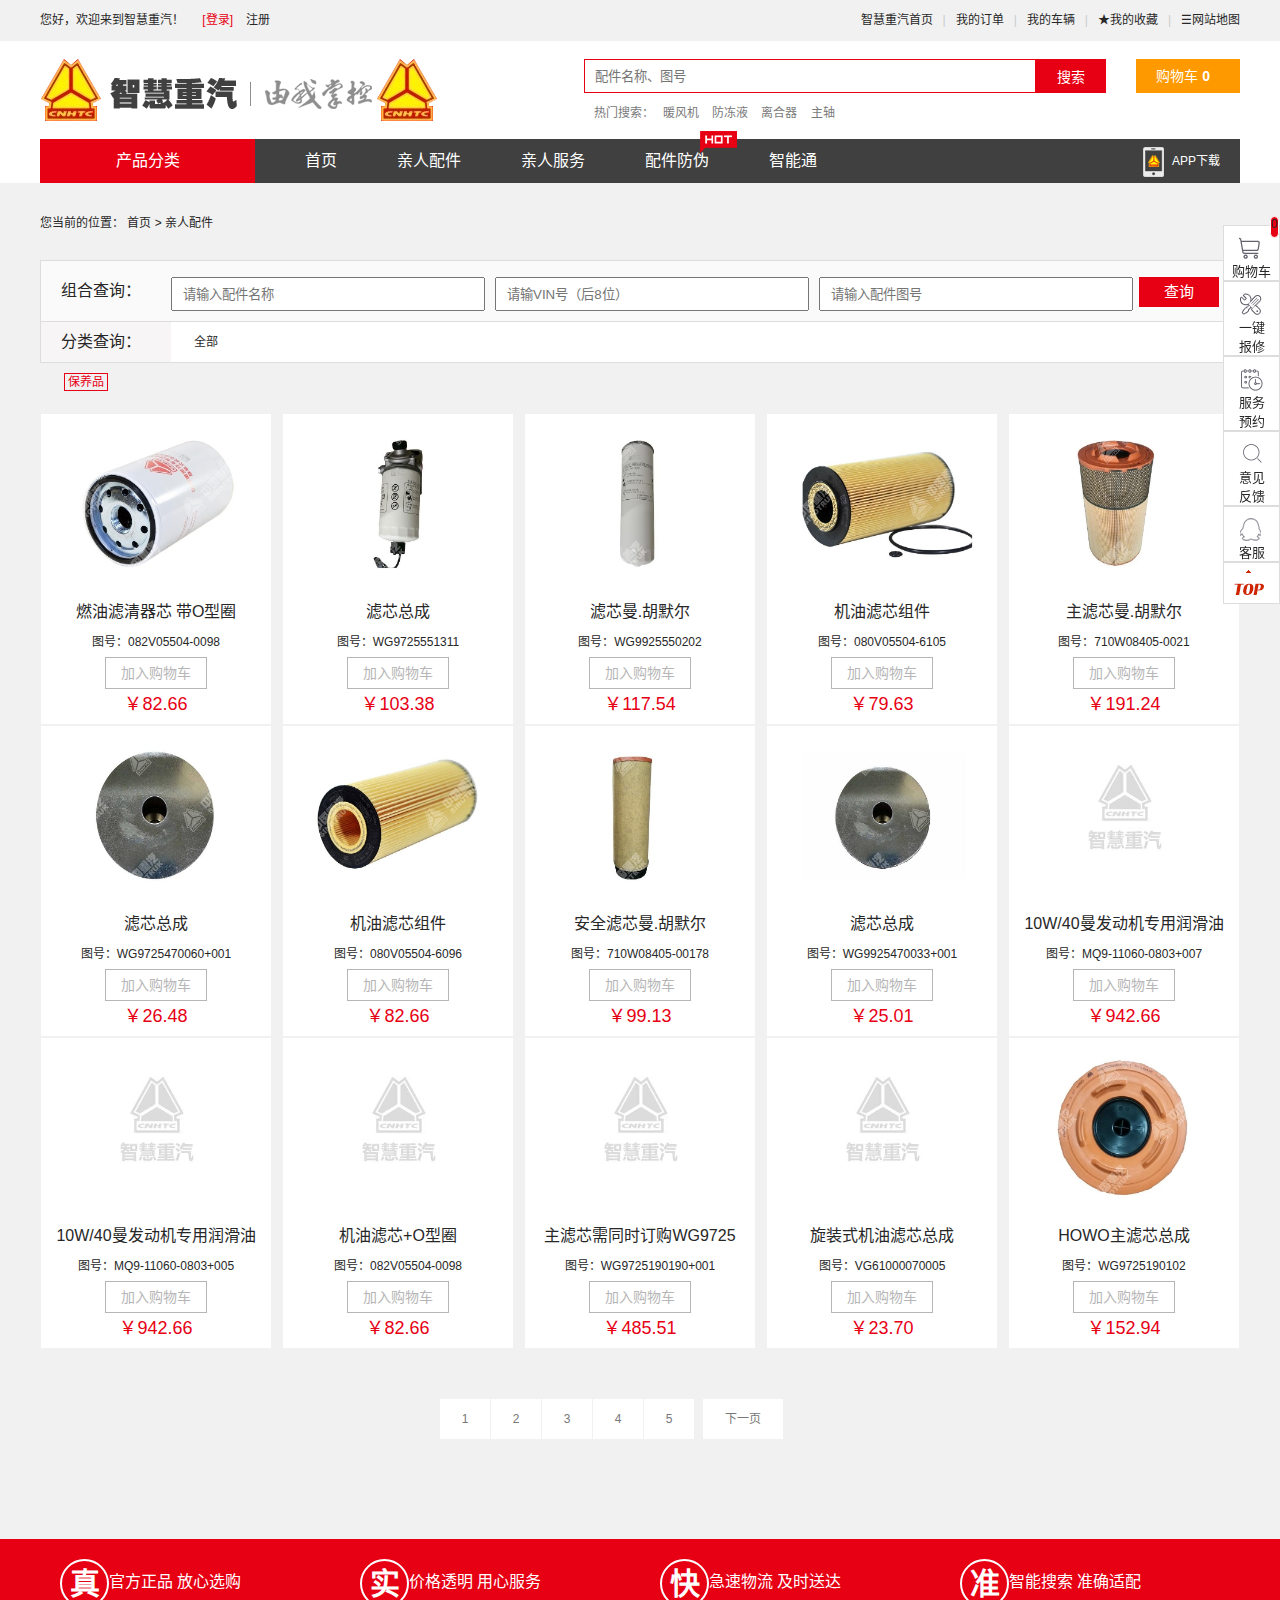
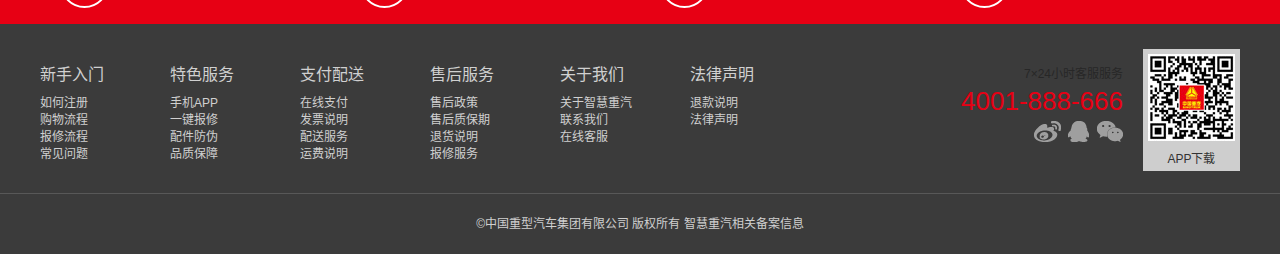
<file: 保养品.html>
<!DOCTYPE html>
<html lang="zh-CN">
<head>
	<meta charset="UTF-8">
	<title>保养品</title>
	<link rel="stylesheet" type="text/css" href="css/保养品.css">
</head>
<body>
	<div>
		<!-- 头部 -->
		<header id="header">
			<div class="top-bar">
				<div class="wrap-center">
					<div class="top-welcome">
						您好，欢迎来到智慧重汽！
						<!-- 锚点 -->
						<a name="top-maod"></a>
						<a href="登录.html" class="top-login-link">[登录]</a>
						<a href="注册.html" class="top-reg-link">注册</a>
					</div>
					<div class="top-user-nav">
						<ul>
							<li>
								<a href="index.html">智慧重汽首页</a>
							</li>
							<li class="nav-split">|</li>
							<li>
								<a href="#">我的订单</a>
							</li>
							<li class="nav-split">|</li>
							<li>
								<a href="#">我的车辆</a>
							</li>
							<li class="nav-split">|</li>
							<li>
								<a href="#">★我的收藏</a>
							</li>
							<li class="nav-split">|</li>
							<li>
								<a href="#">☰网站地图</a>
							</li>
						</ul>
					</div>	
				</div>
			</div>
			<!-- logo+search -->
			<div class="m-bar">
				<div class="wrap-center m-bar-padding">
					<h1>智慧重汽</h1>
					<div class="top-shopping">
						<a href="#">
							购物车
							<b>0</b>
						</a>
					</div>
					<div class="top-search">
						<div>
							<input type="text" placeholder="配件名称、图号" />
							<input type="button" value="搜索" />
							<div class="clear"></div>
						</div>
						<div class="top-search1">
							热门搜索：
							<a href="#">暖风机</a>
							<a href="#">防冻液</a>
							<a href="#">离合器</a>
							<a href="#">主轴</a>
						</div>
					</div>
					<div class="clear"></div>
				</div>
			</div>
			<!-- 网站导航区 -->
			<div class="b-bar">
				<div class="wrap-center nav-background">
					<div class="product-nav">
						产品分类
					</div>
					<nav>
						<ul>
							<li>
								<a href="index.html">首页</a>
							</li>
							<li>
								<a href="亲人配件.html">亲人配件</a>
							</li>
							<li>
								<a href="#">亲人服务</a>
							</li>
							<li class="hot1">
								<a href="#">
									配件防伪
									<img src="images/hot.png" class="hot1-1">
								</a>
							</li>
							<li>
								<a href="#">智能通</a>
							</li>
						</ul>
					</nav>
					<div class="app-link">
						<a href="#">
							<img src="images/app.png">
							APP下载
						</a>
					</div>
					<div class="clear"></div>
				</div>
			</div>	
		</header>
		<!-- 身体部分 -->
		<div class="wrap-center body">
			<div class="body-wz">
				您当前的位置：
				<a href="index.html">首页</a>  
				<a href="##">> 亲人配件</a>
			</div>
			<!-- 组合查询 -->
			<div class="zuhe">
				<div class="input">
					<span>组合查询：</span>
					<input type="text" name="name" placeholder="请输入配件名称" />
					<input type="text" name="name" placeholder="请输VIN号（后8位）"/>
					<input type="text" name="name" placeholder="请输入配件图号"/>
				</div>
				<div class="chax">
					<a href="#">查询</a>
				</div>
			</div>
			<!-- 分类查询 -->
			<div class="fenlei">
				<span>分类查询：</span>
				<ul>
					<li>
						<a href="##">全部</a>
					</li>
					<li>
						<a href="##"><b class="baoyang">保养品</b></a>
					</li>
					<li>
						<a href="##">驾驶室类</a>
					</li>
					<li>
						<a href="##">发动机类</a>
					</li>
					<li>
						<a href="##">桥箱类</a>
					</li>
					<li>
						<a href="##">前轴及转向</a>
					</li>
					<li>
						<a href="##">电器类</a>
					</li>
					<li>
						<a href="##">底盘类</a>
					</li>
					<li>
						<a href="##">品牌商品</a>
					</li>
				</ul>
			</div>
			<!-- 12张图片 -->
			<div class="tu">
				<ul class="fix">
					<li>
						<figure>
							<img src="images/082v05504-0098-0.jpg">
							<figcaption>
								<a href="##" class="figcaption-1-1">燃油滤清器芯 带O型圈</a>
							</figcaption>
							<figcaption class="figcaption-2-1">图号：082V05504-0098</figcaption>
							<figcaption>
								<a href="##" class="figcaption-3-1">加入购物车</a>
							</figcaption>
							<figcaption class="figcaption-4-1">￥82.66</figcaption>
						</figure>
					</li>
					<li>
						<figure>
							<img src="images/wg9725551311-0.jpg">
							<figcaption>
								<a href="##" class="figcaption-1-1">滤芯总成</a>
							</figcaption>
							<figcaption class="figcaption-2-1">图号：WG9725551311</figcaption>
							<figcaption>
								<a href="##" class="figcaption-3-1">加入购物车</a>
							</figcaption>
							<figcaption class="figcaption-4-1">￥103.38</figcaption>
						</figure>
					</li>
					<li>
						<figure>
							<img src="images/wg9925550202-0.jpg">
							<figcaption>
								<a href="##" class="figcaption-1-1">滤芯曼.胡默尔 </a>
							</figcaption>
							<figcaption class="figcaption-2-1">图号：WG9925550202</figcaption>
							<figcaption>
								<a href="##" class="figcaption-3-1">加入购物车</a>
							</figcaption>
							<figcaption class="figcaption-4-1">￥117.54</figcaption>
						</figure>
					</li>
					<li>
						<figure>
							<img src="images/080v05504-6105-0.jpg">
							<figcaption>
								<a href="##" class="figcaption-1-1">机油滤芯组件</a>
							</figcaption>
							<figcaption class="figcaption-2-1">图号：080V05504-6105</figcaption>
							<figcaption>
								<a href="##" class="figcaption-3-1">加入购物车</a>
							</figcaption>
							<figcaption class="figcaption-4-1">￥79.63</figcaption>
						</figure>
					</li>
					<li>
						<figure>
							<img src="images/710w08405-0021-0.jpg">
							<figcaption>
								<a href="##" class="figcaption-1-1">主滤芯曼.胡默尔</a>
							</figcaption>
							<figcaption class="figcaption-2-1">图号：710W08405-0021</figcaption>
							<figcaption>
								<a href="##" class="figcaption-3-1">加入购物车</a>
							</figcaption>
							<figcaption class="figcaption-4-1">￥191.24</figcaption>
						</figure>
					</li>
					<li>
						<figure>
							<img src="images/wg9725470060001-0.jpg">
							<figcaption>
								<a href="##" class="figcaption-1-1">滤芯总成</a>
							</figcaption>
							<figcaption class="figcaption-2-1">图号：WG9725470060+001</figcaption>
							<figcaption>
								<a href="##" class="figcaption-3-1">加入购物车</a>
							</figcaption>
							<figcaption class="figcaption-4-1">￥26.48</figcaption>
						</figure>
					</li>
					<li>
						<figure>
							<img src="images/080v05504-6096-0.jpg">
							<figcaption>
								<a href="##" class="figcaption-1-1">机油滤芯组件</a>
							</figcaption>
							<figcaption class="figcaption-2-1">图号：080V05504-6096</figcaption>
							<figcaption>
								<a href="##" class="figcaption-3-1">加入购物车</a>
							</figcaption>
							<figcaption class="figcaption-4-1">￥82.66</figcaption>
						</figure>
					</li>
					<li>
						<figure>
							<img src="images/710w08405-0017-0.jpg">
							<figcaption>
								<a href="##" class="figcaption-1-1">安全滤芯曼.胡默尔</a>
							</figcaption>
							<figcaption class="figcaption-2-1">图号：710W08405-00178</figcaption>
							<figcaption>
								<a href="##" class="figcaption-3-1">加入购物车</a>
							</figcaption>
							<figcaption class="figcaption-4-1">￥99.13</figcaption>
						</figure>
					</li>
					<li>
						<figure>
							<img src="images/wg9925470033001-0.jpg">
							<figcaption>
								<a href="##" class="figcaption-1-1">滤芯总成</a>
							</figcaption>
							<figcaption class="figcaption-2-1">图号：WG9925470033+001</figcaption>
							<figcaption>
								<a href="##" class="figcaption-3-1">加入购物车</a>
							</figcaption>
							<figcaption class="figcaption-4-1">￥25.01</figcaption>
						</figure>
					</li>
					<li>
						<figure>
							<img src="images/common_pic.jpg">
							<figcaption>
								<a href="##" class="figcaption-1-1">10W/40曼发动机专用润滑油</a>
							</figcaption>
							<figcaption class="figcaption-2-1">图号：MQ9-11060-0803+007</figcaption>
							<figcaption>
								<a href="##" class="figcaption-3-1">加入购物车</a>
							</figcaption>
							<figcaption class="figcaption-4-1">￥942.66</figcaption>
						</figure>
					</li>
					<li>
						<figure>
							<img src="images/common_pic.jpg">
							<figcaption>
								<a href="##" class="figcaption-1-1">10W/40曼发动机专用润滑油</a>
							</figcaption>
							<figcaption class="figcaption-2-1">图号：MQ9-11060-0803+005</figcaption>
							<figcaption>
								<a href="##" class="figcaption-3-1">加入购物车</a>
							</figcaption>
							<figcaption class="figcaption-4-1">￥942.66</figcaption>
						</figure>
					</li>
					<li>
						<figure>
							<img src="images/common_pic.jpg">
							<figcaption>
								<a href="##" class="figcaption-1-1">机油滤芯+O型圈</a>
							</figcaption>
							<figcaption class="figcaption-2-1">图号：082V05504-0098</figcaption>
							<figcaption>
								<a href="##" class="figcaption-3-1">加入购物车</a>
							</figcaption>
							<figcaption class="figcaption-4-1">￥82.66</figcaption>
						</figure>
					</li>
					<li>
						<figure>
							<img src="images/common_pic.jpg">
							<figcaption>
								<a href="##" class="figcaption-1-1">主滤芯需同时订购WG9725</a>
							</figcaption>
							<figcaption class="figcaption-2-1">图号：WG9725190190+001</figcaption>
							<figcaption>
								<a href="##" class="figcaption-3-1">加入购物车</a>
							</figcaption>
							<figcaption class="figcaption-4-1">￥485.51</figcaption>
						</figure>
					</li>
					<li>
						<figure>
							<img src="images/common_pic.jpg">
							<figcaption>
								<a href="##" class="figcaption-1-1">旋装式机油滤芯总成</a>
							</figcaption>
							<figcaption class="figcaption-2-1">图号：VG61000070005</figcaption>
							<figcaption>
								<a href="##" class="figcaption-3-1">加入购物车</a>
							</figcaption>
							<figcaption class="figcaption-4-1">￥23.70</figcaption>
						</figure>
					</li>
					<li>
						<figure>
							<img src="images/wg9725190102-0.jpg">
							<figcaption>
								<a href="##" class="figcaption-1-1">HOWO主滤芯总成</a>
							</figcaption>
							<figcaption class="figcaption-2-1">图号：WG9725190102</figcaption>
							<figcaption>
								<a href="##" class="figcaption-3-1">加入购物车</a>
							</figcaption>
							<figcaption class="figcaption-4-1">￥152.94</figcaption>
						</figure>
					</li>
				</ul>
			</div>
			<!-- 翻页1/2/3 -->
			<div class="fanye fix">
				<ul class="fix">
					<li>
						<a href="">1</a>
					</li>
					<li>
						<a href="">2</a>
					</li>
					<li>
						<a href="">3</a>
					</li>
					<li>
						<a href="">4</a>
					</li>
					<li>
						<a href="">5</a>
					</li>
					<li class="li">
						<a href="">下一页</a>
					</li>
				</ul>
			</div>
		</div>
		<!-- 尾部 -->
		<footer id="footer">
			<div class="footer-top1 wrap-center">
				<div class="footer-top1-1">
					<ul>
						<li>
							<span>真</span>
							官方正品&nbsp;放心选购
						</li>
						<li>
							<span>实</span>
							价格透明&nbsp;用心服务
						</li>
						<li>
							<span>快</span>
							急速物流&nbsp;及时送达
						</li>
						<li>
							<span>准</span>
							智能搜索&nbsp;准确适配
						</li>
					</ul>
				</div>
			</div>
			<div class="foot-center">
				<div class="wrap-center">
					<div class="foot-left">
		                <dl>
		                    <dt>
		                        <a href="#" target="_blank">新手入门</a>
		                    </dt>
		                    <dd>
		                        <a href="#" target="_blank">如何注册</a>
		                    </dd>
		                    <dd>
		                        <a href="#" target="_blank">购物流程</a>
		                    </dd>
		                    <dd>
		                        <a href="#" target="_blank">报修流程</a>
		                    </dd>
		                    <dd>
		                        <a href="#" target="_blank">常见问题</a>
		                    </dd>
		                </dl>
		                <dl>
		                    <dt>
		                        <a href="#" target="_blank">特色服务</a>
		                    </dt>
		                    <dd>
		                        <a href="#" target="_blank">手机APP</a>
		                    </dd>
		                    <dd>
		                        <a href="#" target="_blank">一键报修</a>
		                    </dd>
		                    <dd>
		                        <a href="#" target="_blank">配件防伪</a>
		                    </dd>
		                    <dd>
		                        <a href="#" target="_blank">品质保障</a>
		                    </dd>
		                </dl>
		                <dl>
		                    <dt>
		                        <a href="#" target="_blank">支付配送</a>
		                    </dt>
		                    <dd>
		                        <a href="/#" target="_blank">在线支付</a>
		                    </dd>
		                    <dd>
		                        <a href="#" target="_blank">发票说明</a>
		                    </dd>
		                    <dd>
		                        <a href="#" target="_blank">配送服务</a>
		                    </dd>
		                    <dd>
		                        <a href="#" target="_blank">运费说明</a>
		                    </dd>
		                </dl>
		                <dl>
		                    <dt>
		                        <a href="#" target="_blank">售后服务</a>
		                    </dt>
		                    <dd>
		                        <a href="#" target="_blank">售后政策</a>
		                    </dd>
		                    <dd>
		                        <a href="#" target="_blank">售后质保期</a>
		                    </dd>
		                    <dd>
		                        <a href="#" target="_blank">退货说明</a>
		                    </dd>
		                    <dd>
		                        <a href="#" target="_blank">报修服务</a>
		                    </dd>
		                </dl>
		                <dl>
		                    <dt>
		                        <a href="#" target="_blank">关于我们</a>
		                    </dt>
		                    <dd>
		                        <a href="#" target="_blank">关于智慧重汽</a>
		                    </dd>
		                    <dd>
		                        <a href="#" target="_blank">联系我们</a>
		                    </dd>
		                    <dd>
		                        <a href="#" target="_blank">在线客服</a>
		                    </dd>
		                </dl>
		                <dl>
		                    <dt>
		                        <a href="#" target="_blank">法律声明</a>
		                    </dt>
		                    <dd>
		                        <a href="#" target="_blank">退款说明</a>
		                    </dd>
		                    <dd>
		                        <a href="#" target="_blank">法律声明</a>
		                    </dd>
		                </dl>
	            	</div>
	            	 <figure class="foot-right">
		            		<img src="images/20151202173651_582.jpg">
		            		<figcaption>APP下载</figcaption>
		            </figure>
		            <div class="foot-link">
		             	<div class="yy-title">7×24小时客服服务</div>
		            	<div class="foth-tel">4001-888-666</div>
		            	<div class="qq">
		            		<a href="#">
		            			<img src="images/share_ico.png"></div>
		            		</a>
		            </div> 
		            <div class="clear"></div>
				</div>
			</div>
			<div class="foot-bottom">
				<div class="wrap-center">
					<a href="#">©中国重型汽车集团有限公司</a>
	        	 	版权所有 智慧重汽相关备案信息
				</div>
			</div>
		</footer>
	</div>
	<!-- 右侧购物车 -->
	<div class="fixed-right">
		<ul>
			<li>
				<a href="#">
					<div class="shopping-1">0</div>
					<span class="shopping"></span>
					<b>购物车</b>
				</a>
			</li>
			<li>
				<a href="">
					<span class="bx"></span>
					<b>一键<br/>报修</b>
				</a>
			</li>
			<li>
				<a href="#">
					<span class="yy"></span>
					<b>服务<br/>预约</b>
				</a>
			</li>
			<li>
				<a href="#">
					<span class="yj"></span>
					<b>意见<br/>反馈</b>
				</a>
			</li>
			<li>
				<a href="#">
					<span class="kf"></span>
					<b>客服</b>
				</a>
			</li>
			<li class="hover1">
				<a href="#top-maod">
						<div class="top"></div>
				</a>
			</li>
		</ul>
	</div>
	</div>
</body>
</html>
</file>
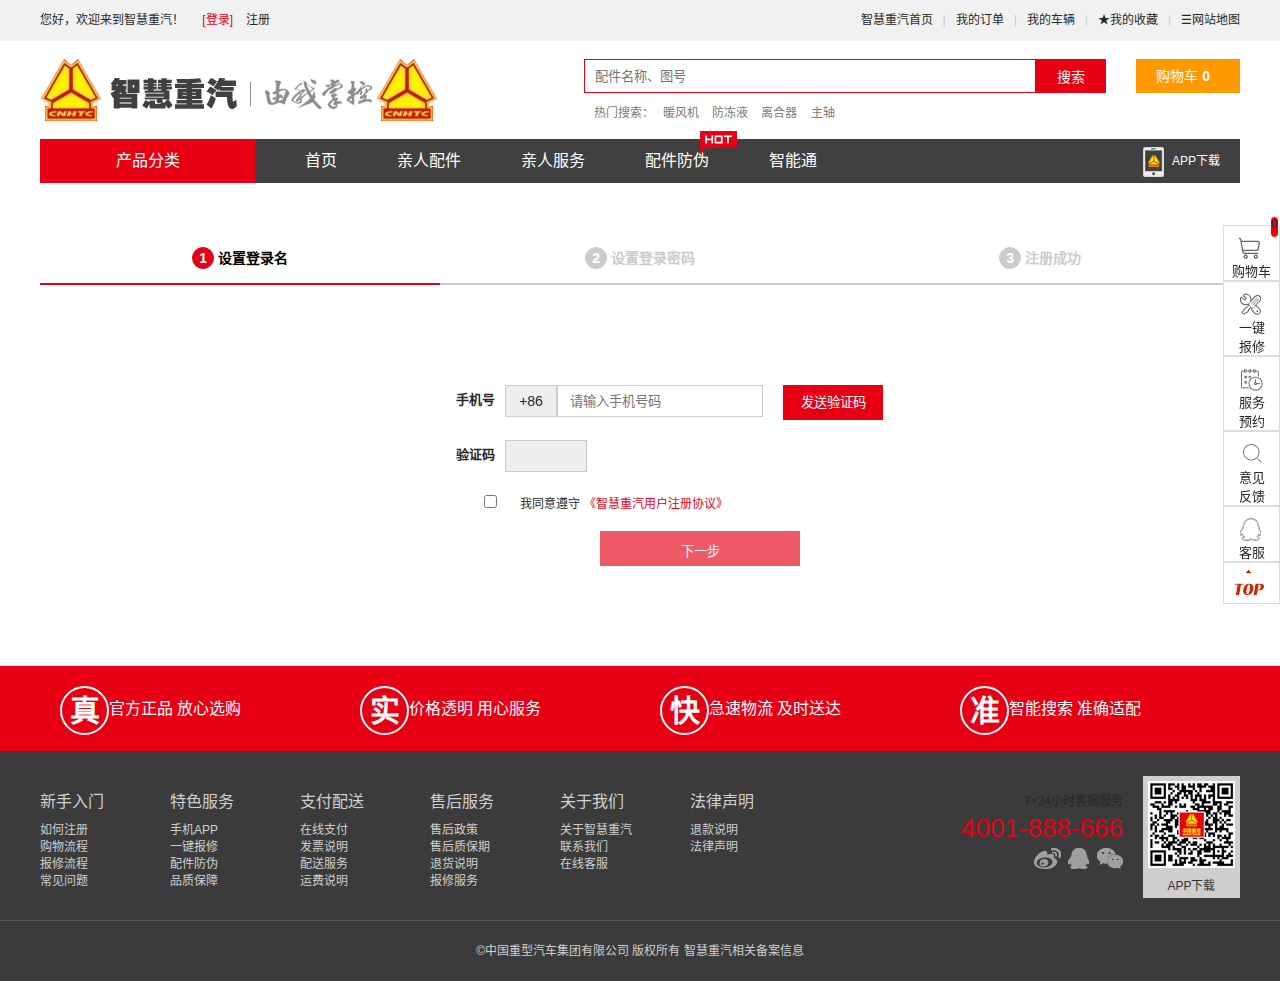
<file: 注册.html>
<!DOCTYPE html>
<html lang="zh-CN">
<head>
	<meta charset="UTF-8">
	<title>注册</title>
	<link rel="stylesheet" type="text/css" href="css/注册.css">
</head>
<body>
	<div>
		<!-- 头部 -->
		<header id="header">
			<div class="top-bar">
				<div class="wrap-center">
					<div class="top-welcome">
						您好，欢迎来到智慧重汽！
						<!-- 锚点 -->
						<a name="top-maod"></a>
						<a href="登录.html" class="top-login-link">[登录]</a>
						<a href="#" class="top-reg-link">注册</a>
					</div>
					<div class="top-user-nav">
						<ul>
							<li>
								<a href="index.html">智慧重汽首页</a>
							</li>
							<li class="nav-split">|</li>
							<li>
								<a href="#">我的订单</a>
							</li>
							<li class="nav-split">|</li>
							<li>
								<a href="#">我的车辆</a>
							</li>
							<li class="nav-split">|</li>
							<li>
								<a href="#">★我的收藏</a>
							</li>
							<li class="nav-split">|</li>
							<li>
								<a href="#">☰网站地图</a>
							</li>
						</ul>
					</div>	
				</div>
			</div>
			<!-- logo+search -->
			<div class="m-bar">
				<div class="wrap-center m-bar-padding">
					<h1>智慧重汽</h1>
					<div class="top-shopping">
						<a href="#">
							购物车
							<b>0</b>
						</a>
					</div>
					<div class="top-search">
						<div>
							<input type="text" placeholder="配件名称、图号" />
							<input type="button" value="搜索" />
							<div class="clear"></div>
						</div>
						<div class="top-search1">
							热门搜索：
							<a href="#">暖风机</a>
							<a href="#">防冻液</a>
							<a href="#">离合器</a>
							<a href="#">主轴</a>
						</div>
					</div>
					<div class="clear"></div>
				</div>
			</div>
			<!-- 网站导航区 -->
			<div class="b-bar">
				<div class="wrap-center nav-background">
					<div class="product-nav">
						产品分类
					</div>
					<nav>
						<ul>
							<li>
								<a href="index.html">首页</a>
							</li>
							<li>
								<a href="亲人配件.html">亲人配件</a>
							</li>
							<li>
								<a href="#">亲人服务</a>
							</li>
							<li class="hot1">
								<a href="#">
									配件防伪
									<img src="images/hot.png" class="hot1-1">
								</a>
							</li>
							<li>
								<a href="#">智能通</a>
							</li>
						</ul>
					</nav>
					<div class="app-link">
						<a href="#">
							<img src="images/app.png">
							APP下载
						</a>
					</div>
					<div class="clear"></div>
				</div>
			</div>	
		</header>
		<!-- 身体部分 -->
		<div class="body">
			<div class="ul1 wrap-center ">
				<ul class="fix">
					<li class="li1">
						<span class="span1">1</span>
						设置登录名
					</li>
					<li>
						<span>2</span>
						设置登录密码
					</li>
					<li>
						<span>3</span>
						注册成功
					</li>
				</ul>
			</div>
			<div class="ul2 wrap-center">
				<ul class="fix">
					<li class="li1">手机号</li>
					<li class="li2">
						+86
					</li>
					<li class="li3">
						<input type="text" name="phonenumber"  placeholder="请输入手机号码" />
					</li>
					<li class="li4">
						<input type="button" value="发送验证码" />
					</li>
				</ul>
			</div>
			<div class="ul3 wrap-center">
				<ul class="fix">
					<li class="li1">验证码</li>
					<li class="li2"></li>
				</ul>
			</div>
			<div class="input1 wrap-center">
				<input type="checkbox" name="agree" value="argee" />
				<span>我同意遵守</span>
				<a href="##">《智慧重汽用户注册协议》</a>
			</div>
			<div class="input2 wrap-center">
				<input type="button"
				value="下一步" />
			</div>
		</div>
		<!-- 尾部 -->
		<footer id="footer">
			<div class="footer-top1 wrap-center">
				<div class="footer-top1-1">
					<ul>
						<li>
							<span>真</span>
							官方正品&nbsp;放心选购
						</li>
						<li>
							<span>实</span>
							价格透明&nbsp;用心服务
						</li>
						<li>
							<span>快</span>
							急速物流&nbsp;及时送达
						</li>
						<li>
							<span>准</span>
							智能搜索&nbsp;准确适配
						</li>
					</ul>
				</div>
			</div>
			<div class="foot-center">
				<div class="wrap-center">
					<div class="foot-left">
		                <dl>
		                    <dt>
		                        <a href="#" target="_blank">新手入门</a>
		                    </dt>
		                    <dd>
		                        <a href="#" target="_blank">如何注册</a>
		                    </dd>
		                    <dd>
		                        <a href="#" target="_blank">购物流程</a>
		                    </dd>
		                    <dd>
		                        <a href="#" target="_blank">报修流程</a>
		                    </dd>
		                    <dd>
		                        <a href="#" target="_blank">常见问题</a>
		                    </dd>
		                </dl>
		                <dl>
		                    <dt>
		                        <a href="#" target="_blank">特色服务</a>
		                    </dt>
		                    <dd>
		                        <a href="#" target="_blank">手机APP</a>
		                    </dd>
		                    <dd>
		                        <a href="#" target="_blank">一键报修</a>
		                    </dd>
		                    <dd>
		                        <a href="#" target="_blank">配件防伪</a>
		                    </dd>
		                    <dd>
		                        <a href="#" target="_blank">品质保障</a>
		                    </dd>
		                </dl>
		                <dl>
		                    <dt>
		                        <a href="#" target="_blank">支付配送</a>
		                    </dt>
		                    <dd>
		                        <a href="/#" target="_blank">在线支付</a>
		                    </dd>
		                    <dd>
		                        <a href="#" target="_blank">发票说明</a>
		                    </dd>
		                    <dd>
		                        <a href="#" target="_blank">配送服务</a>
		                    </dd>
		                    <dd>
		                        <a href="#" target="_blank">运费说明</a>
		                    </dd>
		                </dl>
		                <dl>
		                    <dt>
		                        <a href="#" target="_blank">售后服务</a>
		                    </dt>
		                    <dd>
		                        <a href="#" target="_blank">售后政策</a>
		                    </dd>
		                    <dd>
		                        <a href="#" target="_blank">售后质保期</a>
		                    </dd>
		                    <dd>
		                        <a href="#" target="_blank">退货说明</a>
		                    </dd>
		                    <dd>
		                        <a href="#" target="_blank">报修服务</a>
		                    </dd>
		                </dl>
		                <dl>
		                    <dt>
		                        <a href="#" target="_blank">关于我们</a>
		                    </dt>
		                    <dd>
		                        <a href="#" target="_blank">关于智慧重汽</a>
		                    </dd>
		                    <dd>
		                        <a href="#" target="_blank">联系我们</a>
		                    </dd>
		                    <dd>
		                        <a href="#" target="_blank">在线客服</a>
		                    </dd>
		                </dl>
		                <dl>
		                    <dt>
		                        <a href="#" target="_blank">法律声明</a>
		                    </dt>
		                    <dd>
		                        <a href="#" target="_blank">退款说明</a>
		                    </dd>
		                    <dd>
		                        <a href="#" target="_blank">法律声明</a>
		                    </dd>
		                </dl>
	            	</div>
	            	 <figure class="foot-right">
		            		<img src="images/20151202173651_582.jpg">
		            		<figcaption>APP下载</figcaption>
		            </figure>
		            <div class="foot-link">
		             	<div class="yy-title">7×24小时客服服务</div>
		            	<div class="foth-tel">4001-888-666</div>
		            	<div class="qq">
		            		<a href="#">
		            			<img src="images/share_ico.png"></div>
		            		</a>
		            </div> 
		            <div class="clear"></div>
				</div>
			</div>
			<div class="foot-bottom">
				<div class="wrap-center">
					<a href="#">©中国重型汽车集团有限公司</a>
	        	 	版权所有 智慧重汽相关备案信息
				</div>
			</div>
		</footer>
	</div>
	<!-- 右侧购物车 -->
	<div class="fixed-right">
		<ul>
			<li>
				<a href="#">
					<div class="shopping-1">0</div>
					<span class="shopping"></span>
					<b>购物车</b>
				</a>
			</li>
			<li>
				<a href="">
					<span class="bx"></span>
					<b>一键<br/>报修</b>
				</a>
			</li>
			<li>
				<a href="#">
					<span class="yy"></span>
					<b>服务<br/>预约</b>
				</a>
			</li>
			<li>
				<a href="#">
					<span class="yj"></span>
					<b>意见<br/>反馈</b>
				</a>
			</li>
			<li>
				<a href="#">
					<span class="kf"></span>
					<b>客服</b>
				</a>
			</li>
			<li class="hover1">
				<a href="#top-maod">
						<div class="top"></div>
				</a>
			</li>
		</ul>
	</div>
	</div>
</body>
</html>
</file>
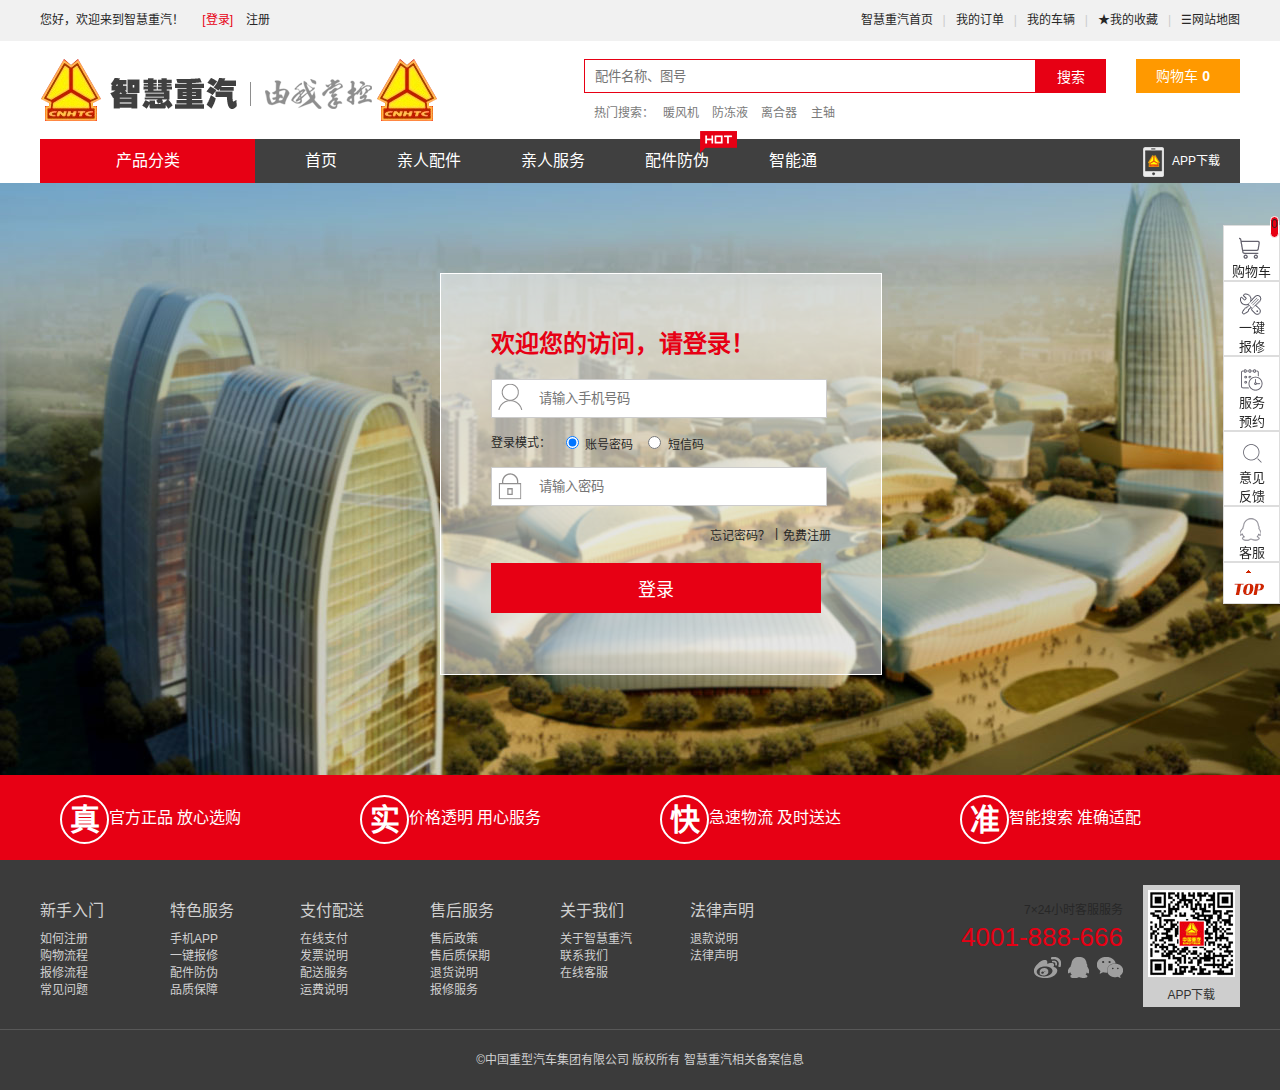
<file: 登录.html>
<!DOCTYPE html>
<html lang="zh-CN">
<head>
	<meta charset="UTF-8">
	<title>登录</title>
	<link rel="stylesheet" type="text/css" href="css/登录.css">
</head>
<body>
	<div>
		<!-- 头部 -->
		<header id="header">
			<div class="top-bar">
				<div class="wrap-center">
					<div class="top-welcome">
						您好，欢迎来到智慧重汽！
						<!-- 锚点 -->
						<a name="top-maod"></a>
						<a href="登录.html" class="top-login-link">[登录]</a>
						<a href="注册.html" class="top-reg-link">注册</a>
					</div>
					<div class="top-user-nav">
						<ul>
							<li>
								<a href="index.html">智慧重汽首页</a>
							</li>
							<li class="nav-split">|</li>
							<li>
								<a href="#">我的订单</a>
							</li>
							<li class="nav-split">|</li>
							<li>
								<a href="#">我的车辆</a>
							</li>
							<li class="nav-split">|</li>
							<li>
								<a href="#">★我的收藏</a>
							</li>
							<li class="nav-split">|</li>
							<li>
								<a href="#">☰网站地图</a>
							</li>
						</ul>
					</div>	
				</div>
			</div>
			<!-- logo+search -->
			<div class="m-bar">
				<div class="wrap-center m-bar-padding">
					<h1>智慧重汽</h1>
					<div class="top-shopping">
						<a href="#">
							购物车
							<b>0</b>
						</a>
					</div>
					<div class="top-search">
						<div>
							<input type="text" placeholder="配件名称、图号" />
							<input type="button" value="搜索" />
							<div class="clear"></div>
						</div>
						<div class="top-search1">
							热门搜索：
							<a href="#">暖风机</a>
							<a href="#">防冻液</a>
							<a href="#">离合器</a>
							<a href="#">主轴</a>
						</div>
					</div>
					<div class="clear"></div>
				</div>
			</div>
			<!-- 网站导航区 -->
			<div class="b-bar">
				<div class="wrap-center nav-background">
					<div class="product-nav">
						产品分类
					</div>
					<nav>
						<ul>
							<li>
								<a href="index.html">首页</a>
							</li>
							<li>
								<a href="亲人配件.html">亲人配件</a>
							</li>
							<li>
								<a href="#">亲人服务</a>
							</li>
							<li class="hot1">
								<a href="#">
									配件防伪
									<img src="images/hot.png" class="hot1-1">
								</a>
							</li>
							<li>
								<a href="#">智能通</a>
							</li>
						</ul>
					</nav>
					<div class="app-link">
						<a href="#">
							<img src="images/app.png">
							APP下载
						</a>
					</div>
					<div class="clear"></div>
				</div>
			</div>	
		</header>
		<!-- 身体部分 -->
		<div class="body">
			<div class="body-img">
				<div class="denglu">
					<h1>欢迎您的访问，请登录！</h1>
					<input type="text" name="phonenumber" placeholder="请输入手机号码" class="input1" />
					<div class="ul1">
						<ul class="fix">
							<li>
								<span>登录模式：</span>
							</li>
							<li>
								<input type="radio" name="password" value="账号密码" checked="true" />
								账号密码
							</li>
							<li>
								<input type="radio" name="password" value="短信码" />
								短信码
							</li>
						</ul>
					</div>
					
					<input type="password" name="password" placeholder="请输入密码" class="input2" />
					<div class="ul2">
						<ul>
							<li>
								<a href="##">免费注册</a>
							</li>
							<li>|</li>
							<li>
								<a href="##">忘记密码？</a>
							</li>
						</ul>
					</div>
					<input type="button" value="登录" class="button" />
				</div>
			</div>
		</div>
		<!-- 尾部 -->
		<footer id="footer">
			<div class="footer-top1 wrap-center">
				<div class="footer-top1-1">
					<ul>
						<li>
							<span>真</span>
							官方正品&nbsp;放心选购
						</li>
						<li>
							<span>实</span>
							价格透明&nbsp;用心服务
						</li>
						<li>
							<span>快</span>
							急速物流&nbsp;及时送达
						</li>
						<li>
							<span>准</span>
							智能搜索&nbsp;准确适配
						</li>
					</ul>
				</div>
			</div>
			<div class="foot-center">
				<div class="wrap-center">
					<div class="foot-left">
		                <dl>
		                    <dt>
		                        <a href="#" target="_blank">新手入门</a>
		                    </dt>
		                    <dd>
		                        <a href="#" target="_blank">如何注册</a>
		                    </dd>
		                    <dd>
		                        <a href="#" target="_blank">购物流程</a>
		                    </dd>
		                    <dd>
		                        <a href="#" target="_blank">报修流程</a>
		                    </dd>
		                    <dd>
		                        <a href="#" target="_blank">常见问题</a>
		                    </dd>
		                </dl>
		                <dl>
		                    <dt>
		                        <a href="#" target="_blank">特色服务</a>
		                    </dt>
		                    <dd>
		                        <a href="#" target="_blank">手机APP</a>
		                    </dd>
		                    <dd>
		                        <a href="#" target="_blank">一键报修</a>
		                    </dd>
		                    <dd>
		                        <a href="#" target="_blank">配件防伪</a>
		                    </dd>
		                    <dd>
		                        <a href="#" target="_blank">品质保障</a>
		                    </dd>
		                </dl>
		                <dl>
		                    <dt>
		                        <a href="#" target="_blank">支付配送</a>
		                    </dt>
		                    <dd>
		                        <a href="/#" target="_blank">在线支付</a>
		                    </dd>
		                    <dd>
		                        <a href="#" target="_blank">发票说明</a>
		                    </dd>
		                    <dd>
		                        <a href="#" target="_blank">配送服务</a>
		                    </dd>
		                    <dd>
		                        <a href="#" target="_blank">运费说明</a>
		                    </dd>
		                </dl>
		                <dl>
		                    <dt>
		                        <a href="#" target="_blank">售后服务</a>
		                    </dt>
		                    <dd>
		                        <a href="#" target="_blank">售后政策</a>
		                    </dd>
		                    <dd>
		                        <a href="#" target="_blank">售后质保期</a>
		                    </dd>
		                    <dd>
		                        <a href="#" target="_blank">退货说明</a>
		                    </dd>
		                    <dd>
		                        <a href="#" target="_blank">报修服务</a>
		                    </dd>
		                </dl>
		                <dl>
		                    <dt>
		                        <a href="#" target="_blank">关于我们</a>
		                    </dt>
		                    <dd>
		                        <a href="#" target="_blank">关于智慧重汽</a>
		                    </dd>
		                    <dd>
		                        <a href="#" target="_blank">联系我们</a>
		                    </dd>
		                    <dd>
		                        <a href="#" target="_blank">在线客服</a>
		                    </dd>
		                </dl>
		                <dl>
		                    <dt>
		                        <a href="#" target="_blank">法律声明</a>
		                    </dt>
		                    <dd>
		                        <a href="#" target="_blank">退款说明</a>
		                    </dd>
		                    <dd>
		                        <a href="#" target="_blank">法律声明</a>
		                    </dd>
		                </dl>
	            	</div>
	            	 <figure class="foot-right">
		            		<img src="images/20151202173651_582.jpg">
		            		<figcaption>APP下载</figcaption>
		            </figure>
		            <div class="foot-link">
		             	<div class="yy-title">7×24小时客服服务</div>
		            	<div class="foth-tel">4001-888-666</div>
		            	<div class="qq">
		            		<a href="#">
		            			<img src="images/share_ico.png"></div>
		            		</a>
		            </div> 
		            <div class="clear"></div>
				</div>
			</div>
			<div class="foot-bottom">
				<div class="wrap-center">
					<a href="#">©中国重型汽车集团有限公司</a>
	        	 	版权所有 智慧重汽相关备案信息
				</div>
			</div>
		</footer>
	</div>
	<!-- 右侧购物车 -->
	<div class="fixed-right">
		<ul>
			<li>
				<a href="#">
					<div class="shopping-1">0</div>
					<span class="shopping"></span>
					<b>购物车</b>
				</a>
			</li>
			<li>
				<a href="">
					<span class="bx"></span>
					<b>一键<br/>报修</b>
				</a>
			</li>
			<li>
				<a href="#">
					<span class="yy"></span>
					<b>服务<br/>预约</b>
				</a>
			</li>
			<li>
				<a href="#">
					<span class="yj"></span>
					<b>意见<br/>反馈</b>
				</a>
			</li>
			<li>
				<a href="#">
					<span class="kf"></span>
					<b>客服</b>
				</a>
			</li>
			<li class="hover1">
				<a href="#top-maod">
						<div class="top"></div>
				</a>
			</li>
		</ul>
	</div>
	</div>
</body>
</html>
</file>
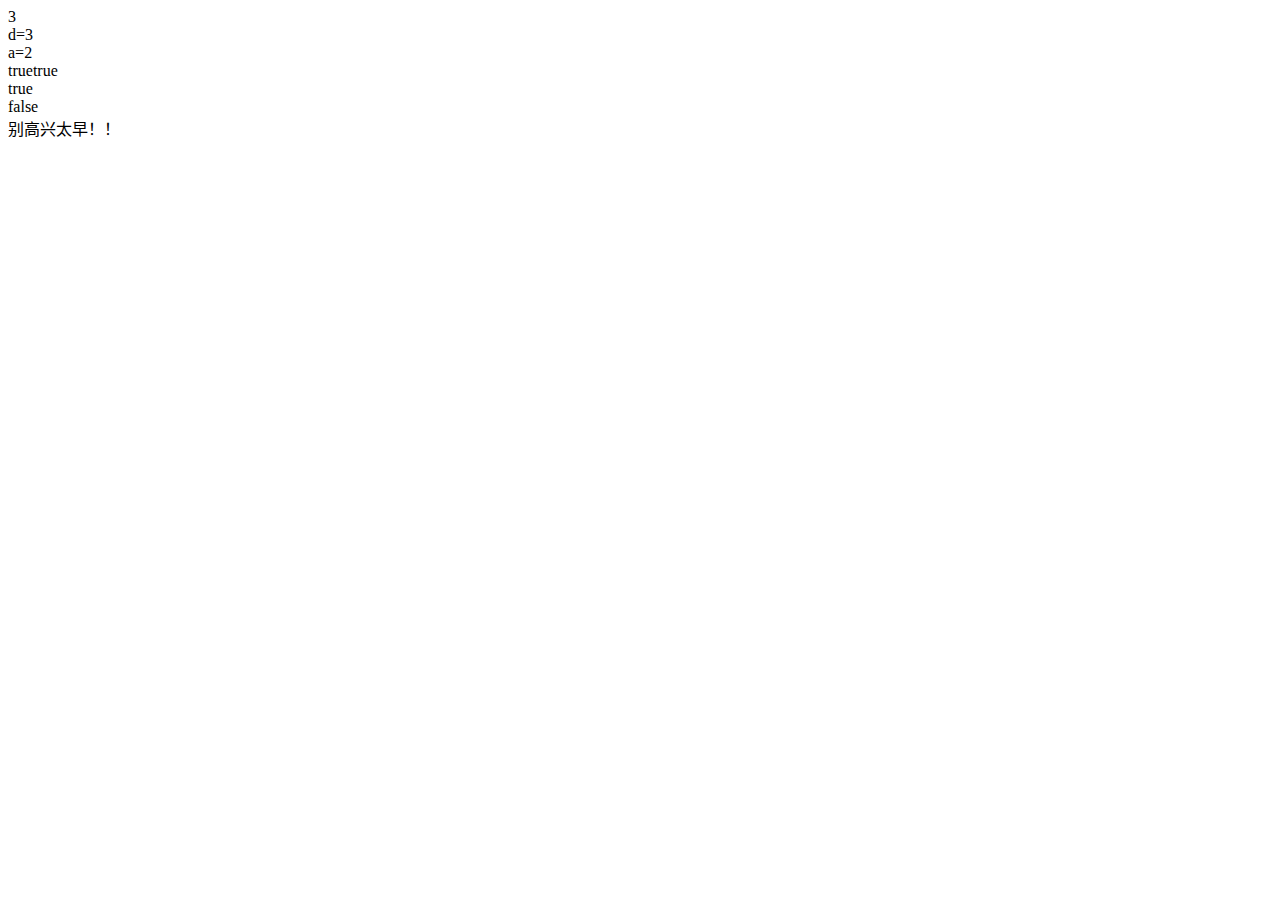
<file: css/js-2.html>
<!DOCTYPE html>
<html lang="zh-CN">
<head>
	<meta charset="UTF-8">
	<title>js</title>
	<script type="text/javascript">
		var a=1;
		var b=2;
		var c=a+b;
		document.write(c);
		document.write("<br/>");
		var d = a++ +b;
		document.write("d="+d);
		document.write("<br>");
		document.write("a="+a);
		document.write("<br>");
		document.write(a==b);
		document.write(a!=d);
		document.write("<br>");
		document.write(a==b || a==d);
		document.write("<br>");
		document.write(!a==b);
		document.write("<br>");
		if (a==d) {
			document.write("算错了吧！")
		}else{
			document.write("别高兴太早！！")
		}
	</script>
</head>
<body>
	
</body>
</html>
</file>
<file: css/style.css>
@charset "utf-8";
body,h1,h2,ul,li，dl,dt,dd,figcaption,figure{
	margin:0px;
	padding:0px;
}
body,h1,h2,ul,li,dl,dt,dd,figcaption,figure,a,p,input,span{
	transition: all 0.5s ease;
}

body{
	background-color: #F1F1F1;
	font-size: 12px;
	font-family: 微软雅黑,arial,sans-serif;
	color: #272727;
}
ul,ol{
	list-style: none;	
}
.clear{
	clear: both;
}
.none{
	display: none;
}
/*头部*/
#header{
	width: 100%;
	min-width: 1200px;
	background-color: #ffffff;
}

#header .top-bar{
	background-color: #F1F1F1;
	height: 41px;
}
.wrap-center{
	margin: 0 auto;
	width: 1200px;
}

/*头部欢迎区域*/
.top-bar .top-welcome{
	float: left;
	height: 40px;
	line-height: 40px;
}
.top-bar .top-welcome a{
	text-decoration: none;
}
.top-welcome .top-login-link{
	color: #e70014;
	padding-left: 15px;
	padding-right: 10px;
}
.top-welcome .top-login-link:hover{
	text-decoration: underline;
}
.top-welcome .top-reg-link{
	color: #272727;
}
.top-welcome .top-reg-link:hover{
	color:#e70014; 
	text-decoration: underline;
}
/*头部导航区域*/
.top-bar .top-user-nav{
	float: right;
}
.top-user-nav li{
	float: left;
	height: 40px;
	line-height: 40px;
}
.top-user-nav li a{
	color: #272727;
	text-decoration: none;
}
.top-user-nav li a:hover{
	color: #e70014;
}
.top-user-nav .nav-split{
	color: #ccc;
	margin:0 10px;
}
/*logo+search*/
.m-bar{
	
}
.m-bar-padding{
	padding: 18px 0px;
}
.m-bar h1{
	text-indent: -9999px;
	float: left;
	width: 400px;
	height: 62px;
	background-image: url(../images/20151217085712_73.png);
}
.m-bar .top-search,.top-shopping{
	float: right;
}
.top-shopping{
	margin-left: 30px;
}
.top-shopping a{
	display: block;
	height: 34px;
	line-height: 34px;
	background-color: #ff9900;
	color: #fff;
	padding: 0 30px 0 20px;
	text-decoration: none;
	font-size: 14px;
}
     /*属性选择器*/
.top-search input[type='text']{
	width: 450px;
	height: 32px;
	background-color: #fff;
	border: 1px solid #e70014;
	outline: none;
	text-indent: 10px;
	padding: 0px;
	float: left;
}
.top-search input[type='button']{
	float: left;
	height: 34px;
	width: 70px;
	outline: none;
	border: none;
	color: #fff;
	font-size: 14px;
	background-color: #e70014;
	cursor: pointer;
}
.top-search1{
	font-size: 12px;
	color: #7A7A7A;
	padding-top: 10px;
	text-indent: 10px;
}
.top-search1 a{
	font-size: 12px;
	color: #7A7A7A;
	text-decoration: none;
	margin: 0 5px;
}
.top-search1 a:hover{
	color: #e70014;
}
/*网站主导航*/
.b-bar{
	font-size: 16px;
	color: #fff;
}
.b-bar .product-nav,.b-bar nav{
	float: left;
}
.b-bar .app-link{
	float: right;
}
.b-bar nav li{
	float: left;
}
.nav-background{
	background-color: #404040;
}
.product-nav{
	width: 215px;
	height: 44px;
	line-height: 44px;
	text-align: center;
	background-color: #e70014;
	margin-right: 20px;
}
.b-bar nav .hot1{
	position: relative;
}
.b-bar nav .hot1-1{
	position: absolute;
	top: -8px;
	left:85px;
}
.b-bar nav li a{
	display: block;
	color: #ffffff;
	text-decoration: none;
	padding: 0 30px;
	height: 44px;
	line-height: 44px;
}
.b-bar nav li a:hover{
	color: #e70014;
}
.b-bar .app-link{
	margin-right: 20px;
	height: 44px;
	line-height: 44px;
	font-size: 12px;
}
.app-link a{
	display: block;
	height: 44px;
	line-height: 44px;
	text-decoration: none;
	color: #ffffff;
}
.app-link a:hover{
	color: #e70014;
}
.app-link a img{
	/*垂直方向居中*/
	vertical-align: middle;
	margin-right: 5px;
}
/*hot区域*/
.hot2{
	position: relative;
}
.hot2-1{
	position: absolute;
	top: 2px;
	left: 90px;
}
.hot3{
	position: relative;
}
.hot3-1{
	position: absolute;
	top: 2px;
	left: 90px;
}
/*底部*/
#footer{
	width: 100%;
	min-width: 1200px;
}
.footer-top1{
	width: 100%;
	height: 85px;
	background-color: #E70014;
}
.footer-top1-1{
	width: 1200px;
	margin: 0 auto;
}
.footer-top1 li{
	color: #ffffff;
	font-size: 16px;
	height: 85px;
	line-height: 85px;
	float: left;
	width: 300px;
}
.footer-top1 li span{
	display: block;
	float: left;
	width: 45px;
	height: 45px;
	line-height: 45px;
	text-align: center;
	border:2px solid #ffffff;
	border-radius: 25px;
	font-size: 30px;
	margin-top: 20px;
	font-weight: bold;
	margin-left: 20px;
}
.footer-top1 li:hover span{
	margin-left: 0px;
	margin-right: 20px;
}
#footer .foot-center{
	padding-top: 25px;
	padding-bottom: 20px;
	background-color: #3B3B3B;
}
#footer .foot-center a{
	color: #d0d0d0;
	text-decoration: none;
	outline: none;
}
#footer .foot-center a:hover{
	color: #e70014;
}
.foot-center .foot-left{
	float: left;
}
.foot-right,.foot-link{
	float: right;
}
.foot-center .foot-left dl{
	float: left;
	width: 110px;
	margin-right: 20px;
}
.foot-center .foot-left dt{
	font-size: 16px;
	margin-bottom: 8px;
}
.foot-center .foot-left dt{
	font-size: 16px;
	margin-bottom: 8px;
}
#footer .foot-right{
	width: 87px;
	padding: 5px;
	color: #333;
	text-align: center;
	background-color: #cecece;
	margin-left: 20px;
}
#footer .foot-right figcaption{
	margin-top: 5px;
}
#footer .foot-link .yy-title{
	margin-top: 15px;
	text-align: right;
}

#footer .foot-link .foth-tel{
	font-size: 26px;
	color: #e70014;
	line-height: 40px;
	text-align: right;
}
#footer .foot-link .qq{
	text-align: right;
}
#footer .foot-bottom{
	background: #3b3b3b;
	color: #d0d0d0;
	text-align: center;
	line-height: 60px;
	border-top: 1px solid #585858;
}
#footer .foot-bottom a{
	text-decoration: none;
	color: #d0d0d0;
	transition: all 0.3s ease;
}
#footer .foot-bottom a:hover{
	text-decoration: underline;
}
.main-banner{

}
.main-banner .side-product{
	float: left;
}
.side-product h1{
	display: none;
}
.side-product ul{
	width: 213px;
	border-left: 1px solid #ddd;
	border-right: 1px solid #ddd;
	background-color: #fff;
}
.side-product ul li a{
	display: block;
	font-size: 14px;
	text-decoration: none;
	color: #272727;
	height: 49px;
	line-height: 49px;
	border-bottom: 1px solid #ddd;
	background-image: url(../images/nav-jt.png);
	background-repeat: no-repeat;
	background-position: right 9px;
	padding-left: 30px;
}
.side-product ul li a:hover{
	border-left: 2px solid #e70014;
	background-color: #f1f1f1;
	color: #e70014;
	background-position: right -49px ;
}
.banner{
	float: left;
	width: 730px;
	height: 400px;
	overflow: hidden;
}
.side-news{
	float: right;
	width: 253px;
	height: 400px;
	background-color: #fff;
	color: #555;
}
.side-news .wrapper{
	padding: 20px 25px;
	border-bottom: 1px solid #ddd;
}
.news-top-date,.news-top-lan{
	float: left;
}
.news-top-date span{
	display: block;
	float: left;
}
.news-top-date{
	border:1px solid #e70014;
}
.news-top-date .y-m{
	text-align: center;
	width: 50px;
	height: 42px;
	color: #fff;
	background-color: #e70014;
	line-height: 18px;
	font-size: 16px;
	padding-top: 8px;
}
.news-top-date .d{
	height: 50px;
	line-height: 50px;
	width: 45px;
	text-align: center;
	color: #e70014;
	font-size: 26px;
}
.news-top-lan{
	line-height: 18px;
	font-size: 14px;
	margin-left: 10px;
}
.news-top-lan span{
	display: block;
}
.news-top-lan .t1{
	padding: 5px 0;
}
.news-top-lan .t2{
	font-size: 20px;
	font-weight: bold;
}
.news-top-lan .t2 em{
	font-size: 14px;
	font-weight: normal;
}
.news-top-list{
	background-color:#fff;
}
.news-top-list li{
	width: 220px;
	height: 36px;
	margin-left: 15px;
}
.news-top-list li a{
	height: 20px;
	line-height: 20px;
	text-decoration: none;
	display: block;
	width: 200px;
	color: #333;
	font-size: 14px;
	white-space: nowrap;
	overflow: hidden;
	text-overflow: ellipsis;
	padding-top: 10px;
	margin-left: 15px;
}
.news-top-list ul li a:hover{
	color: #e70014;
	text-decoration: underline;
}
.news-top-list ul li a:hover span{
	color: #fff;
	background-color: #e70014;
	text-decoration: none;
}
.news-top-list ul li span{
	display: inline-block;
	width: 20px;
	height: 20px;
	background-color: #ccc;
	text-align: center;
}
.a1{
	display: block;
	background-color:#F4F4F4; 
	margin-top: 10px;
}
.div-image3{
	margin-top: 30px;
	width: 1200px;
}
.div-image3 div{
	overflow: hidden;
}
.div-image3 img{
	transition: all 0.5s ease;
}
.div-image3 img:hover{
	transform: scale(1.1,1.1);
}
.div-image3-1{
	width: 394px;
	float: left;
	margin-right:9px;
}
.div-image3-2{
	float: right;
}
.main-service{
	margin-top: 30px;
	margin-bottom: 30px;
}
.top-location{
	margin-top: 15px;
	margin-bottom: 15px;
}
.top-location .left{
	float: left;
}
.top-location .right{
	float: right;
}
.top-location .right a{
	display: inline-block;
	width: 100px;
	height: 34px;
	line-height: 34px;
	text-align: center;
	text-decoration: none;
	color: #ffffff;
	font-size: 14px;
}
.top-location .right .bx{
	background-color: #ff9900;
}
.top-location .right .yy{
	background-color: #b8b8b8;
}
/*消除浮动元素的影响*/
.fix:before,.fix:after{
	display: table;
	clear: both;
	content: '';
}
.bottom-service .left-tab{
	float: left;
	width: 215px;
	height: 388px;
	background: url(../images/jxs_bg.gif);
}
.bottom-service .right-content{
	float: right;
	width: 985px;
}
.left-tab ul{
	padding-top: 140px;
	padding-left:84px;
}
.left-tab ul li{
	width: 130px;
	height: 40px;
	line-height: 40px;
	border:1px solid #ffffff;
	font-size: 20px;
	margin-bottom: 10px;
	text-align: center;
	color: #ffffff;
	cursor: pointer;
}
.bottom-service .cur-tab{
	color: #ff9900;
	background-color: #ffffff;

}
.tab-service{
	background-color: #fff;
}
.tab-service li{
	float: left;
	width: 287px;
	height: 178px;
	border:1px solid #ddd;
	padding: 15px 20px 0;
	line-height: 28px;
	margin-bottom: -1px;
	color: #555;
	border-left: none;
}
.tab-service li .title{
	font-size: 17px;
	font-weight: bold;
	white-space: nowrap;
	text-overflow: ellipsis;
	overflow: hidden;
}
.tab-service li .title a{
	color: #ff9900;
	text-decoration: none;
}
.tab-service li .title a:hover{
	color: #e70014;
}
.tab-service li .address{
	white-space: nowrap;
	text-overflow: ellipsis;
	overflow: hidden;
} 
/*产品推荐*/
.tuijian{
	margin-top: 30px; 
}
.tuijian ul li{
	overflow: hidden;
}
.tuijian img{
	transition: all 0.5s ease;
}
.tuijian img:hover{
	transform: translate(-10px,0);
}

.tuijian1{
	border-bottom: 1px solid #B1B1B1 ;
	margin-bottom: 10px;
	position: relative;
}
.tuijian .tuijian1-1{
	font-size: 30px;
	float: left;
}
.tuijian .tuijian1-2{
	position: absolute;
	bottom: -1px;
	right: 0;
	z-index: 2;
}
.tuijian .tuijian1-2 ul{
	list-style: none;
}
.tuijian .tuijian1-2 ul li{
	padding: 0 20px;
	height: 40px;
	line-height: 40px;
	float: left;
	border-left: 1px solid #B1B1B1;
	border-top: 2px solid #B1B1B1;
	border-bottom: 1px solid #B1B1B1;
	position: relative;
}
.tuijian .tuijian1-2 ul li img{
	position: absolute;
	top: -5px;
	left: 53px;
}
.tuijian .tuijian1-2-1{
	border-right: 1px solid #B1B1B1;
}
.tuijian .tuijian1-2 ul li a{
	text-decoration: none;
	color: #7A7A7A;
	font-size: 14px;
}
.tuijian .tuijian1-2 ul li:hover{
	border-top: 2px solid #e70014;
	border-bottom:1px solid #F1F1F1;
}
.tuijian .tuijian1-2 ul li:hover a{
	color: #e70014;
}
.tj-list{
	margin-top: 15px;
}
.tj-list li{
	float: left;
	background-color: #fff;
	width: 245px;
	height: 181px;
	border: 1px solid #ddd;
	padding: 25px;
	text-align: left;
}
.tj-list li a{
	text-decoration: none;
}
.tj-list img{
	width: 147px;
	height:110px;
	margin-left: 100px;
}
.tj-list li .dd1{
	font-size: 18px;
	font-weight: bold;
	color: #322526;

}
.tj-list li .dd2{
	font-size: 16px;
	color: #9D8888;
	margin:8px 0;
}
.tj-list li .dd3{
	font-size: 20px;
	color: #e70014;
}
.tj-list li dt,dd:hover span{
	color: #e70014;
}
.main-bd{
	margin-top: 30px;
	margin-bottom: 30px;
}
.main-bd h1 a{
	text-decoration: none;
	font-size: 30px;
	font-weight: bold;
	color: #333;
}
.bd-bg{
	background-color: #fff;
	padding: 15px;
}
.main-bd .col1,.main-bd .col2,.main-bd .col3{
	float: left;
}
.col1{
	width: 450px;
}.main-bd .first{
	float: left;
	font-size: 16px;
	color: #e70014;
	text-decoration: none;
}
.main-bd .more{
	float: right;
	font-size: 14px;
	color: #878787;
	text-decoration: none;
}
.main-bd .title{
	border-bottom: 1px solid #878787;
	margin-bottom: 15px;
}
.col1 .col-list li{
	background-color: #f8f8f8;
	margin-bottom: 8px;
	overflow: hidden;
}
.col1 .col-list li img{
	width: 215px;
	height:120px;
	float: left;
}
.col1 .col-list li figcaption{
	width: 200px;
	float: right;
	padding: 10px 15px 0;
	font-size: 13px;
}
.col1 .col-list li h2{
	font-size: 14px;
	font-weight: bold;	
	line-height: 20px;
	max-height: 40px;
	overflow: hidden;
}
.col1 .col-list a{
	color: #333333;
}
.col1 .col-list a:hover{
	color: #e70014;
}
.col2{
	width: 375px;
	font-size: 16px;
	margin:0 20px;
}
.col2 .col2-1{
	border-bottom: 1px solid #878787;
	margin-bottom: 15px;
}
.col2 .col2-2{
	float: left;
	font-size: 16px;
	color: #e70014;
	text-decoration: none;
}
.col2 .col2-3{
	float: right;
	font-size: 14px;
	color: #878787;
	text-decoration: none;
}
.col2 ul li{
	height: 50px;
	line-height: 50px;
	border-bottom: 1px solid #DDDDDD;
	overflow: hidden;
	text-overflow: ellipsis;
	white-space: nowrap;
}
.col2 ul li span{
	color: #262626;
	font-size: 14px;
	margin-left: 10px;
}
.col2 ul li a{
	text-decoration: none;
}
.col2 ul li:hover{
	border-left: 2px solid red;
}
.col2 ul li:hover span{
	color: red;
	text-decoration: underline;
}
.col3{
	width: 295px;
}
.col3 .col3-1{
	border-bottom: 1px solid #878787;
	margin-bottom: 15px;
}
.col3 .col3-2{
	float: left;
	font-size: 16px;
	color: #e70014;
	text-decoration: none;
}
.col3 .col3-3{
	float: right;
	font-size: 14px;
	color: #878787;
	text-decoration: none;
}
.col3 .img{
	width: 295px;
	height:165px;
}
.col3 .col3-4{
	position: relative;
}
.col3 .col3-5{
	background-color: rgba(0,0,0,0.5);
	color: #fff;
	font-size: 16px;
	width: 285px;
	height: 40px;
	line-height: 40px;
	position: absolute;
	bottom: 5px;
	left: 0;
	padding-left: 10px;
}
.col3 ul{
	list-style: disc;
	padding-left: 15px;
}
.col3 ul li{
	width: 295px;
	height: 40px;
	line-height: 40px;
	font-size: 14px;
}
.col3 ul li a{
	text-decoration: none;
	color: #272727;
}
.col3 ul li a:hover{
	text-decoration:underline;
	color: #E70014;
}
.fixed-right{
	background-color: #FFFFFF;
	/*相对于整个窗口定位*/
	position: fixed;
	right: 0;
	top: 25%;
}
.fixed-right a{
	text-decoration: none;
	color: #272727;
}
.fixed-right a span{
	display: block;
	margin:10px 0px 0 15px;
}
.fixed-right li{
	border: 1px solid #DDDDDD;
	position: relative;
}
.fixed-right li a b{
	display: block;
	font-size: 13px;
	font-weight: normal;
	width: 55px;
	text-align: center;
}
.fixed-right .hover1:hover  {
	background-color: #fff;
}
.fixed-right li:hover{
	background-color: #e70014;
}
.fixed-right li:hover a{
	color: #fff;
}
.fixed-right .shopping-1{
	width: 20x;
	height: 20px;
	border: 1px solid #fff;
	border-radius: 10px;
	background-color: #e70014;
	position: absolute;
	top: -10px;
	right: 0;
	z-index: 3;
}
.fixed-right .shopping{
	width: 25px;
	height: 25px;
	background-image:url(../images/float_ico.png);
	background-repeat: no-repeat;
	background-position: -159px 0;
}
.fixed-right .bx{
	width: 25px;
	height: 25px;
	background-image:url(../images/float_ico.png);
	background-repeat: no-repeat;
	background-position: 0px 0;
}
.fixed-right .yy{
	width: 25px;
	height: 25px;
	background-image:url(../images/float_ico.png);
	background-repeat: no-repeat;
	background-position: -30px 0;
}
.fixed-right .yj{
	width: 25px;
	height: 25px;
	background-image:url(../images/float_ico.png);
	background-repeat: no-repeat;
	background-position: -60px 0;
}
.fixed-right .kf{
	width: 25px;
	height: 25px;
	background-image:url(../images/float_ico.png);
	background-repeat: no-repeat;
	background-position: -125px 0;
}
.fixed-right .top{
	width: 40px;
	height: 40px;
	background-image:url(../images/gotop.gif);
	background-repeat: no-repeat;
	background-position: 0px 0;
	margin-left: 5px;
}
</file>
<file: css/亲人配件.css>
@charset "utf-8";
body,h1,h2,ul,li，dl,dt,dd,figcaption,figure{
	margin:0px;
	padding:0px;
}
/*过渡效果*/
body,h1,h2,ul,li,dl,dt,dd,figcaption,figure,a,p,input,span{
	transition: all 0.5s ease;
}
body{
	background-color: #F1F1F1;
	font-size: 12px;
	font-family: 微软雅黑,arial,sans-serif;
	color: #272727;
}
ul,ol{
	list-style: none;	
}
.clear{
	clear: both;
}
.none{
	display: none;
}
/*消除浮动元素的影响*/
.fix:before,.fix:after{
	display: table;
	clear: both;
	content: '';
}
/*头部*/
#header{
	width: 100%;
	min-width: 1200px;
	background-color: #ffffff;
}

#header .top-bar{
	background-color: #F1F1F1;
	height: 41px;
}
.wrap-center{
	margin: 0 auto;
	width: 1200px;
}

/*头部欢迎区域*/
.top-bar .top-welcome{
	float: left;
	height: 40px;
	line-height: 40px;
}
.top-bar .top-welcome a{
	text-decoration: none;
}
.top-welcome .top-login-link{
	color: #e70014;
	padding-left: 15px;
	padding-right: 10px;
}
.top-welcome .top-login-link:hover{
	text-decoration: underline;
}
.top-welcome .top-reg-link{
	color: #272727;
}
.top-welcome .top-reg-link:hover{
	color:#e70014; 
	text-decoration: underline;
}
/*头部导航区域*/
.top-bar .top-user-nav{
	float: right;
}
.top-user-nav li{
	float: left;
	height: 40px;
	line-height: 40px;
}
.top-user-nav li a{
	color: #272727;
	text-decoration: none;
}
.top-user-nav li a:hover{
	color: #e70014;
}
.top-user-nav .nav-split{
	color: #ccc;
	margin:0 10px;
}
/*logo+search*/
.m-bar{
	
}
.m-bar-padding{
	padding: 18px 0px;
}
.m-bar h1{
	text-indent: -9999px;
	float: left;
	width: 400px;
	height: 62px;
	background-image: url(../images/20151217085712_73.png);
}
.m-bar .top-search,.top-shopping{
	float: right;
}
.top-shopping{
	margin-left: 30px;
}
.top-shopping a{
	display: block;
	height: 34px;
	line-height: 34px;
	background-color: #ff9900;
	color: #fff;
	padding: 0 30px 0 20px;
	text-decoration: none;
	font-size: 14px;
}
     /*属性选择器*/
.top-search input[type='text']{
	width: 450px;
	height: 32px;
	background-color: #fff;
	border: 1px solid #e70014;
	outline: none;
	text-indent: 10px;
	padding: 0px;
	float: left;
}
.top-search input[type='button']{
	float: left;
	height: 34px;
	width: 70px;
	outline: none;
	border: none;
	color: #fff;
	font-size: 14px;
	background-color: #e70014;
	cursor: pointer;
}
.top-search1{
	font-size: 12px;
	color: #7A7A7A;
	padding-top: 10px;
	text-indent: 10px;
}
.top-search1 a{
	font-size: 12px;
	color: #7A7A7A;
	text-decoration: none;
	margin: 0 5px;
}
.top-search1 a:hover{
	color: #e70014;
}
/*网站主导航*/
.b-bar{
	font-size: 16px;
	color: #fff;
}
.b-bar .product-nav,.b-bar nav{
	float: left;
}
.b-bar .app-link{
	float: right;
}
.b-bar nav li{
	float: left;
}
.nav-background{
	background-color: #404040;
}
.product-nav{
	width: 215px;
	height: 44px;
	line-height: 44px;
	text-align: center;
	background-color: #e70014;
	margin-right: 20px;
}
.b-bar nav .hot1{
	position: relative;
}
.b-bar nav .hot1-1{
	position: absolute;
	top: -8px;
	left:85px;
}
.b-bar nav li a{
	display: block;
	color: #ffffff;
	text-decoration: none;
	padding: 0 30px;
	height: 44px;
	line-height: 44px;
}
.b-bar nav li a:hover{
	color: #e70014;
}
.b-bar .app-link{
	margin-right: 20px;
	height: 44px;
	line-height: 44px;
	font-size: 12px;
}
.app-link a{
	display: block;
	height: 44px;
	line-height: 44px;
	text-decoration: none;
	color: #ffffff;
}
.app-link a:hover{
	color: #e70014;
}
.app-link a img{
	/*垂直方向居中*/
	vertical-align: middle;
	margin-right: 5px;
}
/*底部*/
#footer{
	width: 100%;
	min-width: 1200px;
}
.footer-top1{
	width: 100%;
	height: 85px;
	background-color: #E70014;
}
.footer-top1-1{
	width: 1200px;
	margin: 0 auto;
}
.footer-top1 li{
	color: #ffffff;
	font-size: 16px;
	height: 85px;
	line-height: 85px;
	float: left;
	width: 300px;
}
.footer-top1 li span{
	display: block;
	float: left;
	width: 45px;
	height: 45px;
	line-height: 45px;
	text-align: center;
	border:2px solid #ffffff;
	border-radius: 25px;
	font-size: 30px;
	margin-top: 20px;
	font-weight: bold;
	margin-left: 20px;
}
.footer-top1 li:hover span{
	margin-left: 0px;
	margin-right: 20px;
}
#footer .foot-center{
	padding-top: 25px;
	padding-bottom: 20px;
	background-color: #3B3B3B;
}
#footer .foot-center a{
	color: #d0d0d0;
	text-decoration: none;
	outline: none;
}
#footer .foot-center a:hover{
	color: #e70014;
}
.foot-center .foot-left{
	float: left;
}
.foot-right,.foot-link{
	float: right;
}
.foot-center .foot-left dl{
	float: left;
	width: 110px;
	margin-right: 20px;
}
.foot-center .foot-left dt{
	font-size: 16px;
	margin-bottom: 8px;
}
.foot-center .foot-left dt{
	font-size: 16px;
	margin-bottom: 8px;
}
#footer .foot-right{
	width: 87px;
	padding: 5px;
	color: #333;
	text-align: center;
	background-color: #cecece;
	margin-left: 20px;
}
#footer .foot-right figcaption{
	margin-top: 5px;
}
#footer .foot-link .yy-title{
	margin-top: 15px;
	text-align: right;
}

#footer .foot-link .foth-tel{
	font-size: 26px;
	color: #e70014;
	line-height: 40px;
	text-align: right;
}
#footer .foot-link .qq{
	text-align: right;
}
#footer .foot-bottom{
	background: #3b3b3b;
	color: #d0d0d0;
	text-align: center;
	line-height: 60px;
	border-top: 1px solid #585858;
}
#footer .foot-bottom a{
	text-decoration: none;
	color: #d0d0d0;
	transition: all 0.3s ease;
}
#footer .foot-bottom a:hover{
	text-decoration: underline;
}
/*左部定位*/
.fixed-right{
	background-color: #FFFFFF;
	/*相对于整个窗口定位*/
	position: fixed;
	right: 0;
	top: 25%;
}
.fixed-right a{
	text-decoration: none;
	color: #272727;
}
.fixed-right a span{
	display: block;
	margin:10px 0px 0 15px;
}
.fixed-right li{
	border: 1px solid #DDDDDD;
	position: relative;
}
.fixed-right li a b{
	display: block;
	font-size: 13px;
	font-weight: normal;
	width: 55px;
	text-align: center;
}
.fixed-right .hover1:hover  {
	background-color: #fff;
}
.fixed-right li:hover{
	background-color: #e70014;
}
.fixed-right li:hover a{
	color: #fff;
}
.fixed-right .shopping-1{
	width: 20x;
	height: 20px;
	border: 1px solid #fff;
	border-radius: 10px;
	background-color: #e70014;
	position: absolute;
	top: -10px;
	right: 0;
	z-index: 3;
}
.fixed-right .shopping{
	width: 25px;
	height: 25px;
	background-image:url(../images/float_ico.png);
	background-repeat: no-repeat;
	background-position: -159px 0;
}
.fixed-right .bx{
	width: 25px;
	height: 25px;
	background-image:url(../images/float_ico.png);
	background-repeat: no-repeat;
	background-position: 0px 0;
}
.fixed-right .yy{
	width: 25px;
	height: 25px;
	background-image:url(../images/float_ico.png);
	background-repeat: no-repeat;
	background-position: -30px 0;
}
.fixed-right .yj{
	width: 25px;
	height: 25px;
	background-image:url(../images/float_ico.png);
	background-repeat: no-repeat;
	background-position: -60px 0;
}
.fixed-right .kf{
	width: 25px;
	height: 25px;
	background-image:url(../images/float_ico.png);
	background-repeat: no-repeat;
	background-position: -125px 0;
}
.fixed-right .top{
	width: 40px;
	height: 40px;
	background-image:url(../images/gotop.gif);
	background-repeat: no-repeat;
	background-position: 0px 0;
	margin-left: 5px;
}
/*身体部分*/
.body{
	
}
.body .body-wz{
	margin: 30px 0;
}
.body .body-wz a{
	text-decoration: none;
	color: #272727;
}
.body .body-wz a:hover{
	color: #e70014;
}
.tuij{
	margin-bottom: 20px;
}
.tuij h1{
	font-size: 30px;
	float: left;
	margin-top: -5px;
}
.tuij .shuax{
	float: left;
	/*border: 1px solid blue;*/
}
.tuij .shuax span{
	display: block;
	float: left;
	margin-top: 10px;
	margin-left: 5px;
}
.tuij .shuax .img{
	width: 20px;
	height: 20px;
	background-image: url(../images/ico.png);
	background-position: 0 0;
	margin-left: 20px;
}
.tuij .shuax a{
	color: #272727;
}
.tuij .input{
/*	border: 1px solid green;
*/	float: left;
}
.tuij .input input[type='text']{
	outline: none;
	text-indent: 10px;
	padding: 0px;
}
.tuij .input span{
	margin-left: 50px;
}
.tuij .input input{
	width: 255px;
	height: 25px;
}
.tuij .chax{
	float: right;
	background-color: #e70014;
}
.tuij .chax a{
	text-decoration: none;
	display: block;
	font-size: 15px;
	color: #fff;
	width: 80px;
	height: 30px;
	line-height: 30px;
	text-align: center;
}
.tjt{

}
.tjt li{
	width: 290px;
	height: 350px;
	background-color: #fff;
	float: left;
	margin-right: 13px;
}
.tjt .li-1{
	margin-right: 0px;
}
.tjt img{
	width: 290px;
	height: 200px;
}
.figcaption-1{
	width: 290px;
	height: 30px;
	line-height: 30px;
	text-align: center;
	font-size: 16px;
	display: block;
	color: #272727;
	transition: all 0.5s ease;
}
.figcaption-2{
	width: 290px;
	height: 30px;
	line-height: 30px;
	text-align: center;
	font-size: 12px;
	color: #858585;
	transition: all 0.5s ease;
}
.figcaption-3{
	width: 100px;
	height: 30px;
	line-height: 30px;
	text-align: center;
	font-size: 14px;
	margin: 0 auto;
	border: 1px solid #B6B6B6;
	color: #B6B6B6;
	display: block;
	transition: all 0.5s ease;
}
.figcaption-4{
	width: 290px;
	height: 30px;
	line-height: 30px;
	text-align: center;
	font-size: 18px;
	color: #e70014;
	transition: all 0.5s ease;
}
.tjt li a{
	text-decoration: none;
}
.baoyangp{
	margin: 30px 0;
}
.tjt li a:hover{
	color: #e70014;
	border-color: #e70014;
}
.body-img{
	width: 220px;
	height: 315px;
	position: relative;
	float: left;
	margin-right: 10px;
}
.body-img h1{
	font-size: 30px;
	color: #3E2100;
	position: absolute;
	top: 20px;
	left: 15px;
}
.body-img-1{
	width: 220px;
	height: 315px;
	color: #3E2100;
	text-decoration: none;
	font-size: 14px;
	position: absolute;
	top: 65px;
	left: 15px;
}
.body-img-2{
	text-decoration: none;
	color: #636363;
	position: absolute;
	top: 90px;
	left: 15px;
	font-size: 14px;
}
.body-img a:hover{
	color: #e70014;
}
.baoyangp li{
	width: 239px;
	height: 315px;
	float: left;
	background-color: #fff;
	border-right: 1px solid #F1F1F1;
	border: 1px solid #F1F1F1;
}
.baoyangp li img{
	width: 239px;
	height: 180px;
}
.baoyangp li a{
	text-decoration: none;
}
.baoyangp li a:hover{
	color: #e70014;
	border-color: #e70014;
}
.baoyangp li:hover{
	border-color: #e70014;
}
.figcaption-1-1{
	width: 239px;
	height: 30px;
	line-height: 30px;
	text-align: center;
	font-size: 16px;
	display: block;
	color: #272727;
}
.figcaption-2-1{
	width: 239px;
	height: 30px;
	line-height: 30px;
	text-align: center;
	font-size: 12px;
	color: #858585,
}
.figcaption-3-1{
	width: 100px;
	height: 30px;
	line-height: 30px;
	text-align: center;
	font-size: 14px;
	margin: 0 auto;
	border: 1px solid #B6B6B6;
	color: #B6B6B6;
	display: block;
}
.figcaption-4-1{
	width: 239px;
	height: 30px;
	line-height: 30px;
	text-align: center;
	font-size: 18px;
	color: #e70014;
}
.jiashi{
	margin-bottom: 30px;
}
.jiashi li{
	width: 239px;
	height: 315px;
	float: left;
	background-color: #fff;
	border-right: 1px solid #F1F1F1;
	border: 1px solid #F1F1F1;
}
.jiashi li img{
	width: 239px;
	height: 180px;
}
.jiashi li a{
	text-decoration: none;
}
.jiashi li a:hover{
	color: #e70014;
	border-color: #e70014;
}
.jiashi li:hover{
	border-color: #e70014;
}
.body-img-a{
	width: 220px;
	height: 315px;
	position: relative;
	float: left;
	margin-right: 10px;
}
.body-img-a h1{
	font-size: 30px;
	color: #006092;
	position: absolute;
	top: 20px;
	left: 15px;
}
.body-img-1-a{
	width: 220px;
	height: 315px;
	color: #006092;
	text-decoration: none;
	font-size: 14px;
	position: absolute;
	top: 65px;
	left: 15px;
}
.body-img-a a:hover{
	color: #e70014;
}
.fadongj{
	margin-bottom: 30px;
}
.fadongj li{
	width: 239px;
	height: 315px;
	float: left;
	background-color: #fff;
	border-right: 1px solid #F1F1F1;
	border: 1px solid #F1F1F1;
}
.fadongj li img{
	width: 239px;
	height: 180px;
}
.fadongj li a{
	text-decoration: none;
}
.fadongj li a:hover{
	color: #e70014;
	border-color: #e70014;
}
.fadongj li:hover{
	border-color: #e70014;
}
.body-img-b{
	width: 220px;
	height: 315px;
	position: relative;
	float: left;
	margin-right: 10px;
}
.body-img-b h1{
	font-size: 30px;
	color: #674941;
	position: absolute;
	top: 20px;
	left: 15px;
}
.body-img-1-b{
	width: 220px;
	height: 315px;
	color: #674941;
	text-decoration: none;
	font-size: 14px;
	position: absolute;
	top: 65px;
	left: 15px;
}
.body-img-b a:hover{
	color: #e70014;
}
.qiaoxiang{
	margin-bottom: 30px;
}
.qiaoxiang li{
	width: 239px;
	height: 315px;
	float: left;
	background-color: #fff;
	border-right: 1px solid #F1F1F1;
	border: 1px solid #F1F1F1;
}
.qiaoxiang li img{
	width: 239px;
	height: 180px;
}
.qiaoxiang li a{
	text-decoration: none;
}
.qiaoxiang li a:hover{
	color: #e70014;
	border-color: #e70014;
}
.qiaoxiang li:hover{
	border-color: #e70014;
}
.body-img-c{
	width: 220px;
	height: 315px;
	position: relative;
	float: left;
	margin-right: 10px;
}
.body-img-c h1{
	font-size: 30px;
	color: #B4353A;
	position: absolute;
	top: 20px;
	left: 15px;
}
.body-img-1-c{
	width: 220px;
	height: 315px;
	color: #B4353A;
	text-decoration: none;
	font-size: 14px;
	position: absolute;
	top: 65px;
	left: 15px;
}
.body-img-c a:hover{
	color: #e70014;
}
.qianzhou{
	margin-bottom: 30px;
}
.qianzhou li{
	width: 239px;
	height: 315px;
	float: left;
	background-color: #fff;
	border-right: 1px solid #F1F1F1;
	border: 1px solid #F1F1F1;
}
.qianzhou li img{
	width: 239px;
	height: 180px;
}
.qianzhou li a{
	text-decoration: none;
}
.qianzhou li a:hover{
	color: #e70014;
	border-color: #e70014;
}
.qianzhou li:hover{
	border-color: #e70014;
}
.body-img-d{
	width: 220px;
	height: 315px;
	position: relative;
	float: left;
	margin-right: 10px;
}
.body-img-d h1{
	font-size: 30px;
	color: #147552;
	position: absolute;
	top: 20px;
	left: 15px;
}
.body-img-1-d{
	width: 220px;
	height: 315px;
	color: #147552;
	text-decoration: none;
	font-size: 14px;
	position: absolute;
	top: 65px;
	left: 15px;
}
.body-img-d a:hover{
	color: #e70014;
}
.dianqi{
	margin-bottom: 30px;
}
.dianqi li{
	width: 239px;
	height: 315px;
	float: left;
	background-color: #fff;
	border-right: 1px solid #F1F1F1;
	border: 1px solid #F1F1F1;
}
.dianqi li img{
	width: 239px;
	height: 180px;
}
.dianqi li a{
	text-decoration: none;
}
.dianqi li a:hover{
	color: #e70014;
	border-color: #e70014;
}
.dianqi li:hover{
	border-color: #e70014;
}
.body-img-e{
	width: 220px;
	height: 315px;
	position: relative;
	float: left;
	margin-right: 10px;
}
.body-img-e h1{
	font-size: 30px;
	color: #9B5200;
	position: absolute;
	top: 20px;
	left: 15px;
}
.body-img-1-e{
	width: 220px;
	height: 315px;
	color: #9B5200;
	text-decoration: none;
	font-size: 14px;
	position: absolute;
	top: 65px;
	left: 15px;
}
.body-img-e a:hover{
	color: #e70014;
}
.dipan{
	margin-bottom: 30px;
}
.dipan li{
	width: 239px;
	height: 315px;
	float: left;
	background-color: #fff;
	border-right: 1px solid #F1F1F1;
	border: 1px solid #F1F1F1;
}
.dipan li img{
	width: 239px;
	height: 180px;
}
.dipan li a{
	text-decoration: none;
}
.dipan li a:hover{
	color: #e70014;
	border-color: #e70014;
}
.dipan li:hover{
	border-color: #e70014;
}
.body-img-f{
	width: 220px;
	height: 315px;
	position: relative;
	float: left;
	margin-right: 10px;
}
.body-img-f h1{
	font-size: 30px;
	color: #174E74;
	position: absolute;
	top: 20px;
	left: 15px;
}
.body-img-1-f{
	width: 220px;
	height: 315px;
	color: #174E74;
	text-decoration: none;
	font-size: 14px;
	position: absolute;
	top: 65px;
	left: 15px;
}
.body-img-f a:hover{
	color: #e70014;
}
.pinpai{
	margin-bottom: 100px;
}
.pinpai li{
	width: 239px;
	height: 315px;
	float: left;
	background-color: #fff;
	border-right: 1px solid #F1F1F1;
	border: 1px solid #F1F1F1;
}
.pinpai li img{
	width: 239px;
	height: 180px;
}
.pinpai li a{
	text-decoration: none;
}
.pinpai li a:hover{
	color: #e70014;
	border-color: #e70014;
}
.pinpai li:hover{
	border-color: #e70014;
}
.body-img-g{
	width: 220px;
	height: 315px;
	position: relative;
	float: left;
	margin-right: 10px;
}
.body-img-g h1{
	font-size: 30px;
	color: #3E2100;
	position: absolute;
	top: 20px;
	left: 15px;
}
.body-img-1-g{
	width: 220px;
	height: 315px;
	color: #3E2100;
	text-decoration: none;
	font-size: 14px;
	position: absolute;
	top: 65px;
	left: 15px;
}
.body-img-g a:hover{
	color: #e70014;
}
.body ul li{
	overflow: hidden;
}
.body img{
	transition: all 0.5s ease;
}
.body img:hover{
	transform: scale(1.1,1.1);
}
</file>
<file: css/保养品.css>
@charset "utf-8";
body,h1,h2,ul,li，dl,dt,dd,figcaption,figure,input{
	margin:0px;
	padding:0px;
}
/*过渡效果*/
body,h1,h2,ul,li,dl,dt,dd,figcaption,figure,a,p,input,span{
	transition: all 0.5s ease;
}
body{
	background-color: #F1F1F1;
	font-size: 12px;
	font-family: 微软雅黑,arial,sans-serif;
	color: #272727;
}
ul,ol{
	list-style: none;	
}
.clear{
	clear: both;
}
.none{
	display: none;
}
/*消除浮动元素的影响*/
.fix:before,.fix:after{
	display: table;
	clear: both;
	content: '';
}
/*头部*/
#header{
	width: 100%;
	min-width: 1200px;
	background-color: #ffffff;
}

#header .top-bar{
	background-color: #F1F1F1;
	height: 41px;
}
.wrap-center{
	margin: 0 auto;
	width: 1200px;
}

/*头部欢迎区域*/
.top-bar .top-welcome{
	float: left;
	height: 40px;
	line-height: 40px;
}
.top-bar .top-welcome a{
	text-decoration: none;
}
.top-welcome .top-login-link{
	color: #e70014;
	padding-left: 15px;
	padding-right: 10px;
}
.top-welcome .top-login-link:hover{
	text-decoration: underline;
}
.top-welcome .top-reg-link{
	color: #272727;
}
.top-welcome .top-reg-link:hover{
	color:#e70014; 
	text-decoration: underline;
}
/*头部导航区域*/
.top-bar .top-user-nav{
	float: right;
}
.top-user-nav li{
	float: left;
	height: 40px;
	line-height: 40px;
}
.top-user-nav li a{
	color: #272727;
	text-decoration: none;
}
.top-user-nav li a:hover{
	color: #e70014;
}
.top-user-nav .nav-split{
	color: #ccc;
	margin:0 10px;
}
/*logo+search*/
.m-bar{
	
}
.m-bar-padding{
	padding: 18px 0px;
}
.m-bar h1{
	text-indent: -9999px;
	float: left;
	width: 400px;
	height: 62px;
	background-image: url(../images/20151217085712_73.png);
}
.m-bar .top-search,.top-shopping{
	float: right;
}
.top-shopping{
	margin-left: 30px;
}
.top-shopping a{
	display: block;
	height: 34px;
	line-height: 34px;
	background-color: #ff9900;
	color: #fff;
	padding: 0 30px 0 20px;
	text-decoration: none;
	font-size: 14px;
}
     /*属性选择器*/
.top-search input[type='text']{
	width: 450px;
	height: 32px;
	background-color: #fff;
	border: 1px solid #e70014;
	outline: none;
	text-indent: 10px;
	padding: 0px;
	float: left;
}
.top-search input[type='button']{
	float: left;
	height: 34px;
	width: 70px;
	outline: none;
	border: none;
	color: #fff;
	font-size: 14px;
	background-color: #e70014;
	cursor: pointer;
}
.top-search1{
	font-size: 12px;
	color: #7A7A7A;
	padding-top: 10px;
	text-indent: 10px;
}
.top-search1 a{
	font-size: 12px;
	color: #7A7A7A;
	text-decoration: none;
	margin: 0 5px;
}
.top-search1 a:hover{
	color: #e70014;
}
/*网站主导航*/
.b-bar{
	font-size: 16px;
	color: #fff;
}
.b-bar .product-nav,.b-bar nav{
	float: left;
}
.b-bar .app-link{
	float: right;
}
.b-bar nav li{
	float: left;
}
.nav-background{
	background-color: #404040;
}
.product-nav{
	width: 215px;
	height: 44px;
	line-height: 44px;
	text-align: center;
	background-color: #e70014;
	margin-right: 20px;
}
.b-bar nav .hot1{
	position: relative;
}
.b-bar nav .hot1-1{
	position: absolute;
	top: -8px;
	left:85px;
}
.b-bar nav li a{
	display: block;
	color: #ffffff;
	text-decoration: none;
	padding: 0 30px;
	height: 44px;
	line-height: 44px;
}
.b-bar nav li a:hover{
	color: #e70014;
}
.b-bar .app-link{
	margin-right: 20px;
	height: 44px;
	line-height: 44px;
	font-size: 12px;
}
.app-link a{
	display: block;
	height: 44px;
	line-height: 44px;
	text-decoration: none;
	color: #ffffff;
}
.app-link a:hover{
	color: #e70014;
}
.app-link a img{
	/*垂直方向居中*/
	vertical-align: middle;
	margin-right: 5px;
}
/*底部*/
#footer{
	width: 100%;
	min-width: 1200px;
}
.footer-top1{
	width: 100%;
	height: 85px;
	background-color: #E70014;
}
.footer-top1-1{
	width: 1200px;
	margin: 0 auto;
}
.footer-top1 li{
	color: #ffffff;
	font-size: 16px;
	height: 85px;
	line-height: 85px;
	float: left;
	width: 300px;
}
.footer-top1 li span{
	display: block;
	float: left;
	width: 45px;
	height: 45px;
	line-height: 45px;
	text-align: center;
	border:2px solid #ffffff;
	border-radius: 25px;
	font-size: 30px;
	margin-top: 20px;
	font-weight: bold;
	margin-left: 20px;
}
.footer-top1 li:hover span{
	margin-left: 0px;
	margin-right: 20px;
}
#footer .foot-center{
	padding-top: 25px;
	padding-bottom: 20px;
	background-color: #3B3B3B;
}
#footer .foot-center a{
	color: #d0d0d0;
	text-decoration: none;
	outline: none;
}
#footer .foot-center a:hover{
	color: #e70014;
}
.foot-center .foot-left{
	float: left;
}
.foot-right,.foot-link{
	float: right;
}
.foot-center .foot-left dl{
	float: left;
	width: 110px;
	margin-right: 20px;
}
.foot-center .foot-left dt{
	font-size: 16px;
	margin-bottom: 8px;
}
.foot-center .foot-left dt{
	font-size: 16px;
	margin-bottom: 8px;
}
#footer .foot-right{
	width: 87px;
	padding: 5px;
	color: #333;
	text-align: center;
	background-color: #cecece;
	margin-left: 20px;
}
#footer .foot-right figcaption{
	margin-top: 5px;
}
#footer .foot-link .yy-title{
	margin-top: 15px;
	text-align: right;
}

#footer .foot-link .foth-tel{
	font-size: 26px;
	color: #e70014;
	line-height: 40px;
	text-align: right;
}
#footer .foot-link .qq{
	text-align: right;
}
#footer .foot-bottom{
	background: #3b3b3b;
	color: #d0d0d0;
	text-align: center;
	line-height: 60px;
	border-top: 1px solid #585858;
}
#footer .foot-bottom a{
	text-decoration: none;
	color: #d0d0d0;
	transition: all 0.3s ease;
}
#footer .foot-bottom a:hover{
	text-decoration: underline;
}
/*左部定位*/
.fixed-right{
	background-color: #FFFFFF;
	/*相对于整个窗口定位*/
	position: fixed;
	right: 0;
	top: 25%;
}
.fixed-right a{
	text-decoration: none;
	color: #272727;
}
.fixed-right a span{
	display: block;
	margin:10px 0px 0 15px;
}
.fixed-right li{
	border: 1px solid #DDDDDD;
	position: relative;
}
.fixed-right li a b{
	display: block;
	font-size: 13px;
	font-weight: normal;
	width: 55px;
	text-align: center;
}
.fixed-right .hover1:hover  {
	background-color: #fff;
}
.fixed-right li:hover{
	background-color: #e70014;
}
.fixed-right li:hover a{
	color: #fff;
}
.fixed-right .shopping-1{
	width: 20x;
	height: 20px;
	border: 1px solid #fff;
	border-radius: 10px;
	background-color: #e70014;
	position: absolute;
	top: -10px;
	right: 0;
	z-index: 3;
}
.fixed-right .shopping{
	width: 25px;
	height: 25px;
	background-image:url(../images/float_ico.png);
	background-repeat: no-repeat;
	background-position: -159px 0;
}
.fixed-right .bx{
	width: 25px;
	height: 25px;
	background-image:url(../images/float_ico.png);
	background-repeat: no-repeat;
	background-position: 0px 0;
}
.fixed-right .yy{
	width: 25px;
	height: 25px;
	background-image:url(../images/float_ico.png);
	background-repeat: no-repeat;
	background-position: -30px 0;
}
.fixed-right .yj{
	width: 25px;
	height: 25px;
	background-image:url(../images/float_ico.png);
	background-repeat: no-repeat;
	background-position: -60px 0;
}
.fixed-right .kf{
	width: 25px;
	height: 25px;
	background-image:url(../images/float_ico.png);
	background-repeat: no-repeat;
	background-position: -125px 0;
}
.fixed-right .top{
	width: 40px;
	height: 40px;
	background-image:url(../images/gotop.gif);
	background-repeat: no-repeat;
	background-position: 0px 0;
	margin-left: 5px;
}
.body{

}
.body .body-wz{
	margin: 30px 0;
}
.body .body-wz a{
	text-decoration: none;
	color: #272727;
}
.body .body-wz a:hover{
	color: #e70014;
}
.zuhe{
	width: 1198px;
	height: 60px;
	line-height: 60px;
	background-color: #FAFAFA;
	border: 1px solid #DDDDDD;
}
.zuhe .input span{
	font-size: 16px;
	margin: 0 20px;
	float: left;
}
.zuhe .input input{
	width: 310px;
	height: 30px;
	float: left;
	margin-top: 16px;
	margin-left: 10px;
}
.zuhe .input input[type='text']{
	outline: none;
	text-indent: 10px;
	padding: 0px;
}
.zuhe .chax{
	float: right;
	background-color: #e70014;
	margin-top: 16px;
	margin-right: 20px;
}
.zuhe .chax a{
	text-decoration: none;
	display: block;
	font-size: 15px;
	color: #fff;
	width: 80px;
	height: 30px;
	line-height: 30px;
	text-align: center;
}
.fenlei{
	width: 1198px;
	height: 40px;
	line-height: 40px;
	background-color: #FFFFFF;
	border: 1px solid #DDDDDD;
	border-top: none;
	margin-bottom: 50px;
}
.fenlei span{
	display: block;
	float: left;
	font-size: 16px;
	padding: 0 20px;
	float: left;
	width: 90px;
	height: 40px;
	background-color: #F7F5F5;
}
.fenlei ul li a{
	text-decoration: none;
	display: block;
	float: left;
	margin: 0 23px;
	color: #272727;
	font-size: 12px;
}
.fenlei ul li a:hover{
	color: #e70014;
}
.fenlei ul li .baoyang{
	font-weight: normal;
	color: #e70014;
	border: 1px solid #e70014;
	padding: 1px 3px;
}
.tu{
	margin-bottom: 50px;
}
.tu ul{
	margin-right: -10px;
}
.tu li{
	width: 230px;
	height: 310px;
	float: left;
	background-color: #fff;
	margin-right: 10px;
	border: 1px solid #F1F1F1;
}
.tu li img{
	width: 230px;
	height: 180px;
}
.tu li a{
	text-decoration: none;
}
.tu li a:hover{
	color: #e70014;
	border-color: #e70014;
}
.tu li:hover{
	border-color: #e70014;
}
.figcaption-1-1{
	width: 230px;
	height: 30px;
	line-height: 30px;
	text-align: center;
	font-size: 16px;
	display: block;
	color: #272727;
}
.figcaption-2-1{
	width: 230px;
	height: 30px;
	line-height: 30px;
	text-align: center;
	font-size: 12px;
	color: #858585,
}
.figcaption-3-1{
	width: 100px;
	height: 30px;
	line-height: 30px;
	text-align: center;
	font-size: 14px;
	margin: 0 auto;
	border: 1px solid #B6B6B6;
	color: #B6B6B6;
	display: block;
}
.figcaption-4-1{
	width: 230px;
	height: 30px;
	line-height: 30px;
	text-align: center;
	font-size: 18px;
	color: #e70014;
}
.fanye{
	width: 1200px;
	margin-bottom: 100px;/*
	border: 1px solid blue;*/
	margin-left: 400px;
}
.fanye ul{
	list-style: none;
}
.fanye li{
	float: left;
	width: 50px;
	height: 40px;
	line-height: 40px;
	background-color: #FFFFFF;
	text-align: center;
	margin-right: 1px;
}
.fanye ul li a{
	text-decoration: none;
	color: #777777;
	font-size: 12px;
}
.fanye ul li:hover{
	background-color: #e70014;
	cursor: pointer;
}
.fanye ul li:hover a{
	color: #fff;
}	
.fanye ul li.li{
	width: 80px;
	margin-left: 8px;
}
.body ul li{
	overflow: hidden;
}
.body img{
	transition: all 0.5s ease;
}
.body img:hover{
	transform: scale(1.1,1.1);
}
</file>
<file: css/注册.css>
@charset "utf-8";
body,h1,h2,ul,li，dl,dt,dd,figcaption,figure{
	margin:0px;
	padding:0px;
}
/*过渡效果*/
body,h1,h2,ul,li,dl,dt,dd,figcaption,figure,a,p,input,span{
	transition: all 0.5s ease;
}
body{
	background-color: #F1F1F1;
	font-size: 12px;
	font-family: 微软雅黑,arial,sans-serif;
	color: #272727;
}
ul,ol{
	list-style: none;	
}
.clear{
	clear: both;
}
.none{
	display: none;
}
/*消除浮动元素的影响*/
.fix:before,.fix:after{
	display: table;
	clear: both;
	content: '';
}
/*头部*/
#header{
	width: 100%;
	min-width: 1200px;
	background-color: #ffffff;
}

#header .top-bar{
	background-color: #F1F1F1;
	height: 41px;
}
.wrap-center{
	margin: 0 auto;
	width: 1200px;
}

/*头部欢迎区域*/
.top-bar .top-welcome{
	float: left;
	height: 40px;
	line-height: 40px;
}
.top-bar .top-welcome a{
	text-decoration: none;
}
.top-welcome .top-login-link{
	color: #e70014;
	padding-left: 15px;
	padding-right: 10px;
}
.top-welcome .top-login-link:hover{
	text-decoration: underline;
}
.top-welcome .top-reg-link{
	color: #272727;
}
.top-welcome .top-reg-link:hover{
	color:#e70014; 
	text-decoration: underline;
}
/*头部导航区域*/
.top-bar .top-user-nav{
	float: right;
}
.top-user-nav li{
	float: left;
	height: 40px;
	line-height: 40px;
}
.top-user-nav li a{
	color: #272727;
	text-decoration: none;
}
.top-user-nav li a:hover{
	color: #e70014;
}
.top-user-nav .nav-split{
	color: #ccc;
	margin:0 10px;
}
/*logo+search*/
.m-bar{
	
}
.m-bar-padding{
	padding: 18px 0px;
}
.m-bar h1{
	text-indent: -9999px;
	float: left;
	width: 400px;
	height: 62px;
	background-image: url(../images/20151217085712_73.png);
}
.m-bar .top-search,.top-shopping{
	float: right;
}
.top-shopping{
	margin-left: 30px;
}
.top-shopping a{
	display: block;
	height: 34px;
	line-height: 34px;
	background-color: #ff9900;
	color: #fff;
	padding: 0 30px 0 20px;
	text-decoration: none;
	font-size: 14px;
}
     /*属性选择器*/
.top-search input[type='text']{
	width: 450px;
	height: 32px;
	background-color: #fff;
	border: 1px solid #e70014;
	outline: none;
	text-indent: 10px;
	padding: 0px;
	float: left;
}
.top-search input[type='button']{
	float: left;
	height: 34px;
	width: 70px;
	outline: none;
	border: none;
	color: #fff;
	font-size: 14px;
	background-color: #e70014;
	cursor: pointer;
}
.top-search1{
	font-size: 12px;
	color: #7A7A7A;
	padding-top: 10px;
	text-indent: 10px;
}
.top-search1 a{
	font-size: 12px;
	color: #7A7A7A;
	text-decoration: none;
	margin: 0 5px;
}
.top-search1 a:hover{
	color: #e70014;
}
/*网站主导航*/
.b-bar{
	font-size: 16px;
	color: #fff;
}
.b-bar .product-nav,.b-bar nav{
	float: left;
}
.b-bar .app-link{
	float: right;
}
.b-bar nav li{
	float: left;
}
.nav-background{
	background-color: #404040;
}
.product-nav{
	width: 215px;
	height: 44px;
	line-height: 44px;
	text-align: center;
	background-color: #e70014;
	margin-right: 20px;
}
.b-bar nav .hot1{
	position: relative;
}
.b-bar nav .hot1-1{
	position: absolute;
	top: -8px;
	left:85px;
}
.b-bar nav li a{
	display: block;
	color: #ffffff;
	text-decoration: none;
	padding: 0 30px;
	height: 44px;
	line-height: 44px;
}
.b-bar nav li a:hover{
	color: #e70014;
}
.b-bar .app-link{
	margin-right: 20px;
	height: 44px;
	line-height: 44px;
	font-size: 12px;
}
.app-link a{
	display: block;
	height: 44px;
	line-height: 44px;
	text-decoration: none;
	color: #ffffff;
}
.app-link a:hover{
	color: #e70014;
}
.app-link a img{
	/*垂直方向居中*/
	vertical-align: middle;
	margin-right: 5px;
}
/*底部*/
#footer{
	width: 100%;
	min-width: 1200px;
}
.footer-top1{
	width: 100%;
	height: 85px;
	background-color: #E70014;
}
.footer-top1-1{
	width: 1200px;
	margin: 0 auto;
}
.footer-top1 li{
	color: #ffffff;
	font-size: 16px;
	height: 85px;
	line-height: 85px;
	float: left;
	width: 300px;
}
.footer-top1 li span{
	display: block;
	float: left;
	width: 45px;
	height: 45px;
	line-height: 45px;
	text-align: center;
	border:2px solid #ffffff;
	border-radius: 25px;
	font-size: 30px;
	margin-top: 20px;
	font-weight: bold;
	margin-left: 20px;
}
.footer-top1 li:hover span{
	margin-left: 0px;
	margin-right: 20px;
}
#footer .foot-center{
	padding-top: 25px;
	padding-bottom: 20px;
	background-color: #3B3B3B;
}
#footer .foot-center a{
	color: #d0d0d0;
	text-decoration: none;
	outline: none;
}
#footer .foot-center a:hover{
	color: #e70014;
}
.foot-center .foot-left{
	float: left;
}
.foot-right,.foot-link{
	float: right;
}
.foot-center .foot-left dl{
	float: left;
	width: 110px;
	margin-right: 20px;
}
.foot-center .foot-left dt{
	font-size: 16px;
	margin-bottom: 8px;
}
.foot-center .foot-left dt{
	font-size: 16px;
	margin-bottom: 8px;
}
#footer .foot-right{
	width: 87px;
	padding: 5px;
	color: #333;
	text-align: center;
	background-color: #cecece;
	margin-left: 20px;
}
#footer .foot-right figcaption{
	margin-top: 5px;
}
#footer .foot-link .yy-title{
	margin-top: 15px;
	text-align: right;
}

#footer .foot-link .foth-tel{
	font-size: 26px;
	color: #e70014;
	line-height: 40px;
	text-align: right;
}
#footer .foot-link .qq{
	text-align: right;
}
#footer .foot-bottom{
	background: #3b3b3b;
	color: #d0d0d0;
	text-align: center;
	line-height: 60px;
	border-top: 1px solid #585858;
}
#footer .foot-bottom a{
	text-decoration: none;
	color: #d0d0d0;
	transition: all 0.3s ease;
}
#footer .foot-bottom a:hover{
	text-decoration: underline;
}
/*左部定位*/
.fixed-right{
	background-color: #FFFFFF;
	/*相对于整个窗口定位*/
	position: fixed;
	right: 0;
	top: 25%;
}
.fixed-right a{
	text-decoration: none;
	color: #272727;
}
.fixed-right a span{
	display: block;
	margin:10px 0px 0 15px;
}
.fixed-right li{
	border: 1px solid #DDDDDD;
	position: relative;
}
.fixed-right li a b{
	display: block;
	font-size: 13px;
	font-weight: normal;
	width: 55px;
	text-align: center;
}
.fixed-right .hover1:hover  {
	background-color: #fff;
}
.fixed-right li:hover{
	background-color: #e70014;
}
.fixed-right li:hover a{
	color: #fff;
}
.fixed-right .shopping-1{
	width: 20x;
	height: 20px;
	border: 1px solid #fff;
	border-radius: 10px;
	background-color: #e70014;
	position: absolute;
	top: -10px;
	right: 0;
	z-index: 3;
}
.fixed-right .shopping{
	width: 25px;
	height: 25px;
	background-image:url(../images/float_ico.png);
	background-repeat: no-repeat;
	background-position: -159px 0;
}
.fixed-right .bx{
	width: 25px;
	height: 25px;
	background-image:url(../images/float_ico.png);
	background-repeat: no-repeat;
	background-position: 0px 0;
}
.fixed-right .yy{
	width: 25px;
	height: 25px;
	background-image:url(../images/float_ico.png);
	background-repeat: no-repeat;
	background-position: -30px 0;
}
.fixed-right .yj{
	width: 25px;
	height: 25px;
	background-image:url(../images/float_ico.png);
	background-repeat: no-repeat;
	background-position: -60px 0;
}
.fixed-right .kf{
	width: 25px;
	height: 25px;
	background-image:url(../images/float_ico.png);
	background-repeat: no-repeat;
	background-position: -125px 0;
}
.fixed-right .top{
	width: 40px;
	height: 40px;
	background-image:url(../images/gotop.gif);
	background-repeat: no-repeat;
	background-position: 0px 0;
	margin-left: 5px;
}
.body{
	background-color: #fff;
}
.body .ul1{

}
.body .ul1 li{
	width: 400px;
	height: 50px;
	line-height: 50px;
	text-align: center;
	float: left;
	font-size: 14px;
	color: #CCCCCC;
	border-bottom: 2px solid #cccccc;
	font-weight: bold;
	margin:50px 0;
}
.body .ul1 li span{
	display: inline-block;
	width: 20px;
	height: 20px;
	line-height: 20px;
	text-align: center;
	border: 1px solid #CCCCCC;
	border-radius: 20px;
	background-color: #CCCCCC;
	font-weight: bold;
	color: #fff;
}
.body .ul1 .li1{
	width: 400px;
	height: 50px;
	line-height: 50px;
	text-align: center;
	float: left;
	font-size: 14px;
	color: #000000;
	border-bottom: 2px solid #e70014;
	font-weight: bold;
	margin:50px 0;
}
.body .ul1 li .span1{
	display: inline-block;
	width: 20px;
	height: 20px;
	line-height: 20px;
	text-align: center;
	border: 1px solid #e70014;
	border-radius: 20px;
	background-color: #e70014;
	color: #fff;
	font-weight: bold;
}
.body .ul2{
	width: 1200px;
	margin-left: 450px;
	margin-top: 50px;
}
.body .ul2 li{
	float: left;
}
.body .ul2 .li1{
	font-size: 13px;
	font-weight: bold;
	width: 50px;
	height: 30px;
	line-height: 30px;
	text-align: center;
	margin-right: 5px;
}
.body .ul2 .li2{
	width: 50px;
	height: 30px;
	line-height: 30px;
	text-align: center;
	border: 1px solid #CCCCCC;
	font-size: 14px;
	background-color: #EEEEEE;
}
.body .ul2 .li3 input{
	width: 200px;
	height: 28px;
	text-indent: 10px;
	outline: 0;
	border: 1px solid #CCCCCC;
	transition: all 0.3s ease;
}
body .ul2 .li3 input:focus{
	border: 1px solid #e70014;
}
.body .ul2 .li4 input{
	width: 100px;
	height: 35px;
	line-height: 30px;
	text-align: center;
	background-color: #e70014;
	color: #fff;
	outline: 0;
	border: 0;
	margin-left: 20px;
	cursor: pointer;
}
.body .ul3{
	width: 1200px;
	margin-left: 450px;
	margin-top: 20px;
}
.body .ul3 li{
	float: left;
}
.body .ul3 .li1{
	font-size: 13px;
	font-weight: bold;
	width: 50px;
	height: 30px;
	line-height: 30px;
	text-align: center;
	margin-right: 5px;
}
.body .ul3 .li2{
	width: 80px;
	height: 30px;
	line-height: 30px;
	text-align: center;
	border: 1px solid #CCCCCC;
	font-size: 14px;
	background-color: #EEEEEE;
	cursor:no-drop;
}
.body .input1{
	width: 1200px;
	margin-left: 480px;
	margin-top: 20px;
}
.body .input1 input{
	margin-right: 20px;
}
.body .input1 span{
	font-size: 12px;
	color: #272727;
}
.body .input1 a{
	text-decoration: none;
	font-size: 12px;
	color: #e70014;
}
.body .input2{
	width: 1200px;
	margin-left: 600px;
	margin-top: 20px;
}
.body .input2 input{
	width: 200px;
	height: 35px;
	line-height: 40px;
	text-align: center;
	background-color: #EF5965;
	color: #FFFFFF;
	outline: 0;
	border: 0;
	margin-bottom: 100px;
}
</file>
<file: css/登录.css>
@charset "utf-8";
body,h1,h2,ul,li，dl,dt,dd,figcaption,figure{
	margin:0px;
	padding:0px;
}
/*过渡效果*/
body,h1,h2,ul,li,dl,dt,dd,figcaption,figure,a,p,input,span{
	transition: all 0.5s ease;
}

body{
	background-color: #F1F1F1;
	font-size: 12px;
	font-family: 微软雅黑,arial,sans-serif;
	color: #272727;
}
ul,ol{
	list-style: none;	
}
.clear{
	clear: both;
}
.none{
	display: none;
}
/*消除浮动元素的影响*/
.fix:before,.fix:after{
	display: table;
	clear: both;
	content: '';
}
/*头部*/
#header{
	width: 100%;
	min-width: 1200px;
	background-color: #ffffff;
}

#header .top-bar{
	background-color: #F1F1F1;
	height: 41px;
}
.wrap-center{
	margin: 0 auto;
	width: 1200px;
}

/*头部欢迎区域*/
.top-bar .top-welcome{
	float: left;
	height: 40px;
	line-height: 40px;
}
.top-bar .top-welcome a{
	text-decoration: none;
}
.top-welcome .top-login-link{
	color: #e70014;
	padding-left: 15px;
	padding-right: 10px;
}
.top-welcome .top-login-link:hover{
	text-decoration: underline;
}
.top-welcome .top-reg-link{
	color: #272727;
}
.top-welcome .top-reg-link:hover{
	color:#e70014; 
	text-decoration: underline;
}
/*头部导航区域*/
.top-bar .top-user-nav{
	float: right;
}
.top-user-nav li{
	float: left;
	height: 40px;
	line-height: 40px;
}
.top-user-nav li a{
	color: #272727;
	text-decoration: none;
}
.top-user-nav li a:hover{
	color: #e70014;
}
.top-user-nav .nav-split{
	color: #ccc;
	margin:0 10px;
}
/*logo+search*/
.m-bar{
	
}
.m-bar-padding{
	padding: 18px 0px;
}
.m-bar h1{
	text-indent: -9999px;
	float: left;
	width: 400px;
	height: 62px;
	background-image: url(../images/20151217085712_73.png);
}
.m-bar .top-search,.top-shopping{
	float: right;
}
.top-shopping{
	margin-left: 30px;
}
.top-shopping a{
	display: block;
	height: 34px;
	line-height: 34px;
	background-color: #ff9900;
	color: #fff;
	padding: 0 30px 0 20px;
	text-decoration: none;
	font-size: 14px;
}
     /*属性选择器*/
.top-search input[type='text']{
	width: 450px;
	height: 32px;
	background-color: #fff;
	border: 1px solid #e70014;
	outline: none;
	text-indent: 10px;
	padding: 0px;
	float: left;
}
.top-search input[type='button']{
	float: left;
	height: 34px;
	width: 70px;
	outline: none;
	border: none;
	color: #fff;
	font-size: 14px;
	background-color: #e70014;
	cursor: pointer;
}
.top-search1{
	font-size: 12px;
	color: #7A7A7A;
	padding-top: 10px;
	text-indent: 10px;
}
.top-search1 a{
	font-size: 12px;
	color: #7A7A7A;
	text-decoration: none;
	margin: 0 5px;
}
.top-search1 a:hover{
	color: #e70014;
}
/*网站主导航*/
.b-bar{
	font-size: 16px;
	color: #fff;
}
.b-bar .product-nav,.b-bar nav{
	float: left;
}
.b-bar .app-link{
	float: right;
}
.b-bar nav li{
	float: left;
}
.nav-background{
	background-color: #404040;
}
.product-nav{
	width: 215px;
	height: 44px;
	line-height: 44px;
	text-align: center;
	background-color: #e70014;
	margin-right: 20px;
}
.b-bar nav .hot1{
	position: relative;
}
.b-bar nav .hot1-1{
	position: absolute;
	top: -8px;
	left:85px;
}
.b-bar nav li a{
	display: block;
	color: #ffffff;
	text-decoration: none;
	padding: 0 30px;
	height: 44px;
	line-height: 44px;
}
.b-bar nav li a:hover{
	color: #e70014;
}
.b-bar .app-link{
	margin-right: 20px;
	height: 44px;
	line-height: 44px;
	font-size: 12px;
}
.app-link a{
	display: block;
	height: 44px;
	line-height: 44px;
	text-decoration: none;
	color: #ffffff;
}
.app-link a:hover{
	color: #e70014;
}
.app-link a img{
	/*垂直方向居中*/
	vertical-align: middle;
	margin-right: 5px;
}
/*底部*/
#footer{
	width: 100%;
	min-width: 1200px;
}
.footer-top1{
	width: 100%;
	height: 85px;
	background-color: #E70014;
}
.footer-top1-1{
	width: 1200px;
	margin: 0 auto;
}
.footer-top1 li{
	color: #ffffff;
	font-size: 16px;
	height: 85px;
	line-height: 85px;
	float: left;
	width: 300px;
}
.footer-top1 li span{
	display: block;
	float: left;
	width: 45px;
	height: 45px;
	line-height: 45px;
	text-align: center;
	border:2px solid #ffffff;
	border-radius: 25px;
	font-size: 30px;
	margin-top: 20px;
	font-weight: bold;
	margin-left: 20px;
}
.footer-top1 li:hover span{
	margin-left: 0px;
	margin-right: 20px;
}
#footer .foot-center{
	padding-top: 25px;
	padding-bottom: 20px;
	background-color: #3B3B3B;
}
#footer .foot-center a{
	color: #d0d0d0;
	text-decoration: none;
	outline: none;
}
#footer .foot-center a:hover{
	color: #e70014;
}
.foot-center .foot-left{
	float: left;
}
.foot-right,.foot-link{
	float: right;
}
.foot-center .foot-left dl{
	float: left;
	width: 110px;
	margin-right: 20px;
}
.foot-center .foot-left dt{
	font-size: 16px;
	margin-bottom: 8px;
}
.foot-center .foot-left dt{
	font-size: 16px;
	margin-bottom: 8px;
}
#footer .foot-right{
	width: 87px;
	padding: 5px;
	color: #333;
	text-align: center;
	background-color: #cecece;
	margin-left: 20px;
}
#footer .foot-right figcaption{
	margin-top: 5px;
}
#footer .foot-link .yy-title{
	margin-top: 15px;
	text-align: right;
}

#footer .foot-link .foth-tel{
	font-size: 26px;
	color: #e70014;
	line-height: 40px;
	text-align: right;
}
#footer .foot-link .qq{
	text-align: right;
}
#footer .foot-bottom{
	background: #3b3b3b;
	color: #d0d0d0;
	text-align: center;
	line-height: 60px;
	border-top: 1px solid #585858;
}
#footer .foot-bottom a{
	text-decoration: none;
	color: #d0d0d0;
	transition: all 0.3s ease;
}
#footer .foot-bottom a:hover{
	text-decoration: underline;
}
/*左部定位*/
.fixed-right{
	background-color: #FFFFFF;
	/*相对于整个窗口定位*/
	position: fixed;
	right: 0;
	top: 25%;
}
.fixed-right a{
	text-decoration: none;
	color: #272727;
}
.fixed-right a span{
	display: block;
	margin:10px 0px 0 15px;
}
.fixed-right li{
	border: 1px solid #DDDDDD;
	position: relative;
}
.fixed-right li a b{
	display: block;
	font-size: 13px;
	font-weight: normal;
	width: 55px;
	text-align: center;
}
.fixed-right .hover1:hover  {
	background-color: #fff;
}
.fixed-right li:hover{
	background-color: #e70014;
}
.fixed-right li:hover a{
	color: #fff;
}
.fixed-right .shopping-1{
	width: 20x;
	height: 20px;
	border: 1px solid #fff;
	border-radius: 10px;
	background-color: #e70014;
	position: absolute;
	top: -10px;
	right: 0;
	z-index: 3;
}
.fixed-right .shopping{
	width: 25px;
	height: 25px;
	background-image:url(../images/float_ico.png);
	background-repeat: no-repeat;
	background-position: -159px 0;
}
.fixed-right .bx{
	width: 25px;
	height: 25px;
	background-image:url(../images/float_ico.png);
	background-repeat: no-repeat;
	background-position: 0px 0;
}
.fixed-right .yy{
	width: 25px;
	height: 25px;
	background-image:url(../images/float_ico.png);
	background-repeat: no-repeat;
	background-position: -30px 0;
}
.fixed-right .yj{
	width: 25px;
	height: 25px;
	background-image:url(../images/float_ico.png);
	background-repeat: no-repeat;
	background-position: -60px 0;
}
.fixed-right .kf{
	width: 25px;
	height: 25px;
	background-image:url(../images/float_ico.png);
	background-repeat: no-repeat;
	background-position: -125px 0;
}
.fixed-right .top{
	width: 40px;
	height: 40px;
	background-image:url(../images/gotop.gif);
	background-repeat: no-repeat;
	background-position: 0px 0;
	margin-left: 5px;
}
.body{

}
.body .body-img{
	width: 100%;
	height: 592px;
	background-image: url(../images/login_bg.jpg);
	position: relative;
}
.body .body-img .denglu{
	width: 340px;
	height: 300px;
	border: 1px solid #fff;
	position: absolute;
	top: 90px;
	left: 440px;
	padding: 50px;
	background-color: rgba(255,255,255,0.5);
}
.body .body-img .denglu h1{
	color: #e70014;
	margin-bottom: 20px;
}
.body .body-img .denglu .input1{
	width: 330px;
	height: 35px;
	background-image: url(../images/login_01.gif);
	background-repeat: no-repeat;
	text-indent: 45px;
	background-position: -5px 3px;
	outline: 0;
	border: 1px solid #CCCCCC;
	transition: all 0.5s ease;
}
.body .body-img .denglu .input1:focus{
	border: 1px solid #e70014;
}
.body .body-img .denglu .input2{
	width: 330px;
	height: 35px;
	background-image: url(../images/login_02.gif);
	background-repeat: no-repeat;
	text-indent: 45px;
	background-position: -5px 5px;
	outline: 0;
	border: 1px solid #CCCCCC;
	transition: all 0.5s ease;
}
.body .body-img .denglu .input2:focus{
	border: 1px solid #e70014;
}
.body .body-img .denglu .ul1 ul{
	list-style: none;
	margin: 15px 0;
}
.body .body-img .denglu .ul1 ul li{
	float: left;
	margin-right: 10px;
}
.body .body-img .denglu .ul2 ul{
	margin-top: 20px;
}
.body .body-img .denglu .ul2 ul li{
	float: right;
	color: #272727;
	margin-left: 5px;
}
.body .body-img .denglu .ul2 ul li a{
	text-decoration: none;
	color: #272727;
}
.body .body-img .denglu .ul2 ul li a:hover{
	color: #e70014;
}
.body .body-img .denglu .button{
	width: 330px;
	height: 50px;
	background-color: #e70014;
	color: #fff;
	font-size: 18px;
	outline: none;
	border: none;
	cursor: pointer;
	margin-top: 20px;
}
</file>
